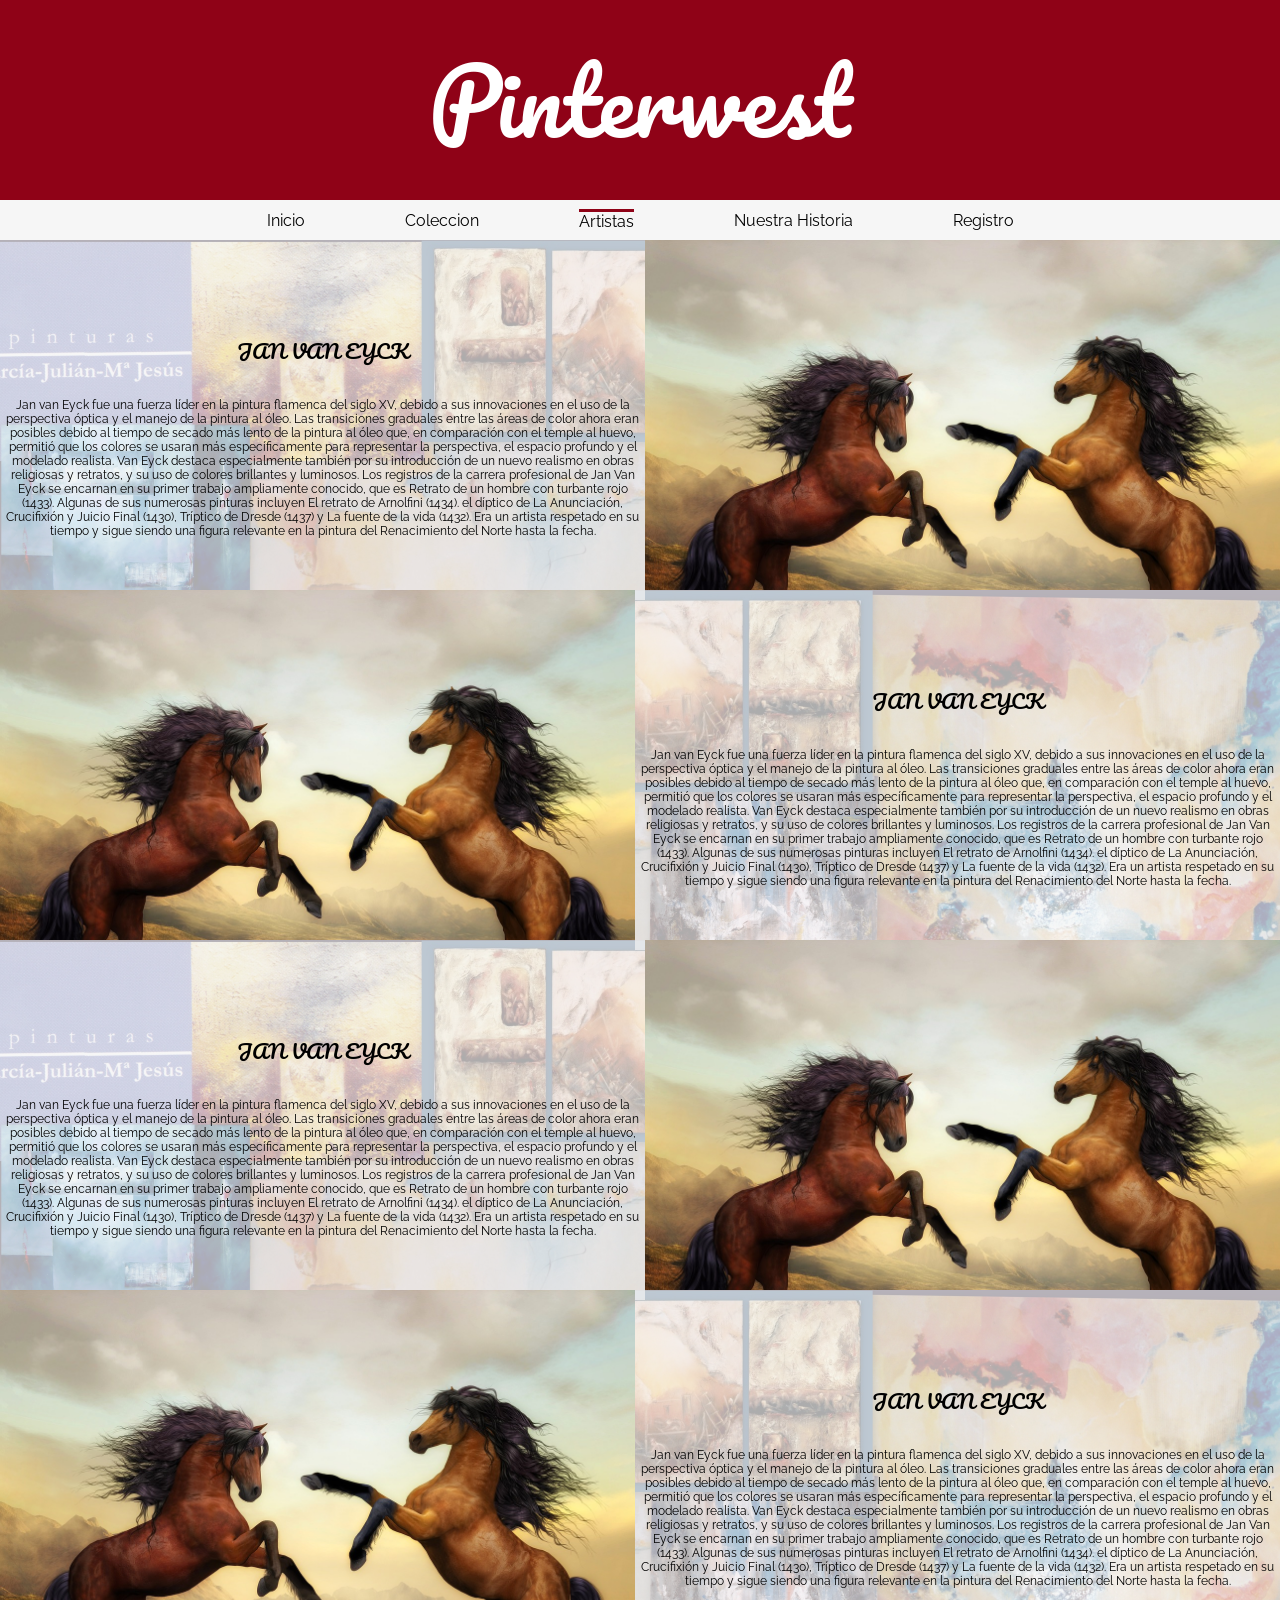
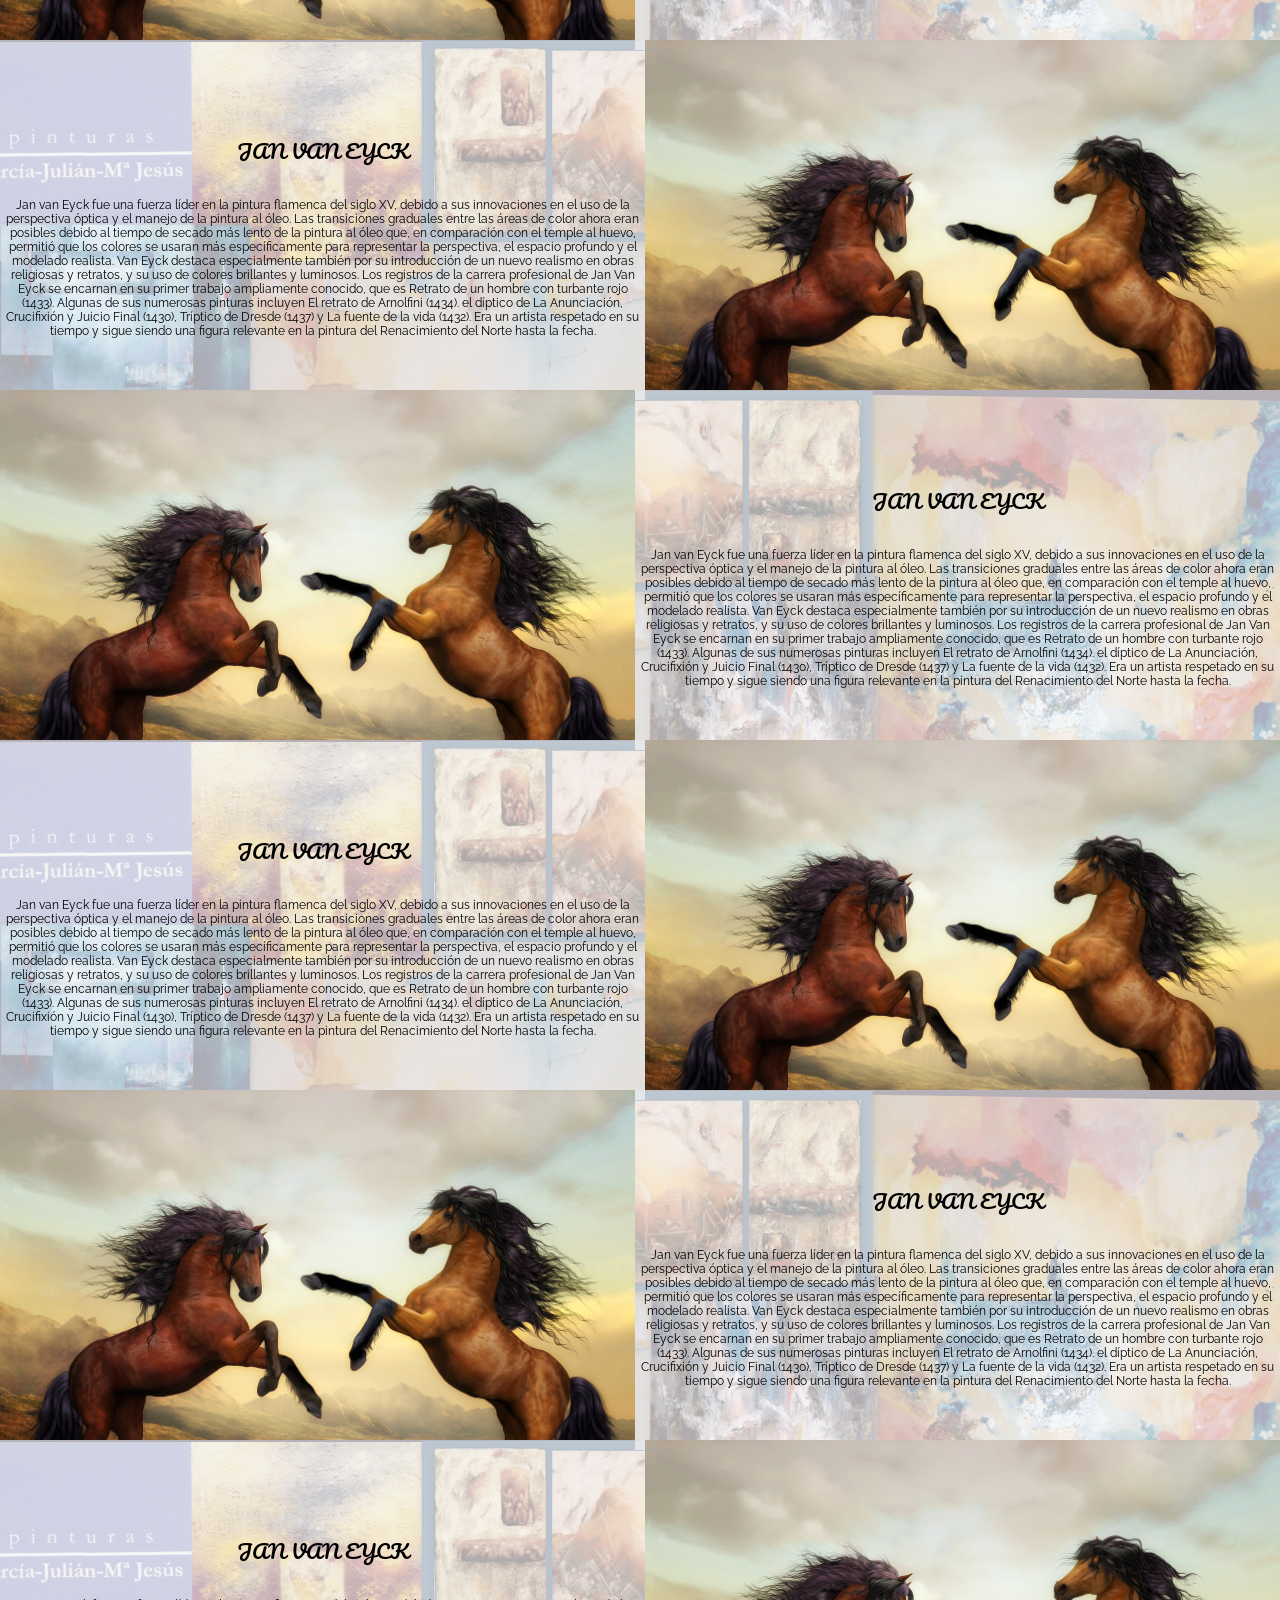
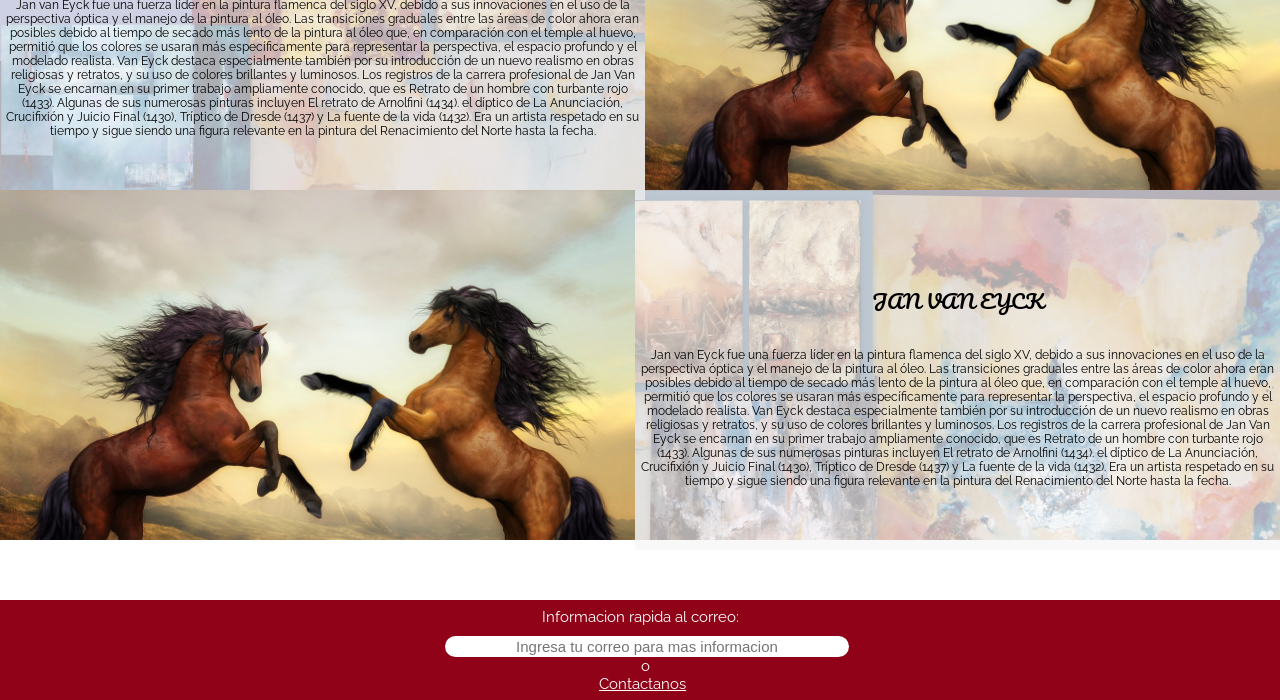
<file: artistas/pagina.html>
<!DOCTYPE html>
<html lang="en">
<head>
    <meta charset="UTF-8">
    <meta name="viewport" content="width=device-width, initial-scale=1.0">
    <link rel="stylesheet" href="css/style.css">
    <link rel="stylesheet" href="css/reset.css">
    <link rel="preconnect" href="https://fonts.googleapis.com">
    <link rel="preconnect" href="https://fonts.googleapis.com">
    <link rel="preconnect" href="https://fonts.gstatic.com" crossorigin>
    <link href="https://fonts.googleapis.com/css2?family=Pacifico&family=Raleway:wght@600&display=swap" rel="stylesheet">
</head>
<body>
    <header>
        <section id="contenedorsuphead">
            <h1>Pinterwest</h1>
        </section>
        <section id="contenedornavegacionhead">
            <a href="/index.html" class="navshead" id="">Inicio</a>
            <a href="/coleccion/pagina.html" class="navshead" id="coleccion">Coleccion</a>
            <a href="" class="navshead" id="inicio">Artistas</a>
            <a href="/historia/pagina.html" class="navshead" id="eventos">Nuestra Historia</a>
            <a href="/registro/pagina.html" class="navshead" id="visitanos">Registro</a>
        </section>
    </header>
    <main>
        <section id="cont">
            <article id="contizq">
                <article id="contartista">
                <h1 id="artista"> JAN VAN EYCK</h1>
                <div id="textoartista">Jan van Eyck fue una fuerza líder en la pintura flamenca del siglo XV, debido a sus innovaciones en el uso de la perspectiva óptica y el manejo de la pintura al óleo. Las transiciones graduales entre las áreas de color ahora eran posibles debido al tiempo de secado más lento de la pintura al óleo que, en comparación con el temple al huevo, permitió que los colores se usaran más específicamente para representar la perspectiva, el espacio profundo y el modelado realista. Van Eyck destaca especialmente también por su introducción de un nuevo realismo en obras religiosas y retratos, y su uso de colores brillantes y luminosos.

                    Los registros de la carrera profesional de Jan Van Eyck se encarnan en su primer trabajo ampliamente conocido, que es Retrato de un hombre con turbante rojo (1433). Algunas de sus numerosas pinturas incluyen El retrato de Arnolfini (1434). el díptico de La Anunciación, Crucifixión y Juicio Final (1430), Tríptico de Dresde (1437) y La fuente de la vida (1432). Era un artista respetado en su tiempo y sigue siendo una figura relevante en la pintura del Renacimiento del Norte hasta la fecha.</div>
                </article>
                </article>
            <article id="contder">

            </article >
        </section>
        <section id="cont">
            <article id="contder">

            </article >
            <article id="contizq">
                <article id="contartista">
                <h1 id="artista"> JAN VAN EYCK</h1>
                <div id="textoartista">Jan van Eyck fue una fuerza líder en la pintura flamenca del siglo XV, debido a sus innovaciones en el uso de la perspectiva óptica y el manejo de la pintura al óleo. Las transiciones graduales entre las áreas de color ahora eran posibles debido al tiempo de secado más lento de la pintura al óleo que, en comparación con el temple al huevo, permitió que los colores se usaran más específicamente para representar la perspectiva, el espacio profundo y el modelado realista. Van Eyck destaca especialmente también por su introducción de un nuevo realismo en obras religiosas y retratos, y su uso de colores brillantes y luminosos.

                    Los registros de la carrera profesional de Jan Van Eyck se encarnan en su primer trabajo ampliamente conocido, que es Retrato de un hombre con turbante rojo (1433). Algunas de sus numerosas pinturas incluyen El retrato de Arnolfini (1434). el díptico de La Anunciación, Crucifixión y Juicio Final (1430), Tríptico de Dresde (1437) y La fuente de la vida (1432). Era un artista respetado en su tiempo y sigue siendo una figura relevante en la pintura del Renacimiento del Norte hasta la fecha.</div>
                </article>
                </article>
        </section>
        <section id="cont">
            <article id="contizq">
                <article id="contartista">
                <h1 id="artista"> JAN VAN EYCK</h1>
                <div id="textoartista">Jan van Eyck fue una fuerza líder en la pintura flamenca del siglo XV, debido a sus innovaciones en el uso de la perspectiva óptica y el manejo de la pintura al óleo. Las transiciones graduales entre las áreas de color ahora eran posibles debido al tiempo de secado más lento de la pintura al óleo que, en comparación con el temple al huevo, permitió que los colores se usaran más específicamente para representar la perspectiva, el espacio profundo y el modelado realista. Van Eyck destaca especialmente también por su introducción de un nuevo realismo en obras religiosas y retratos, y su uso de colores brillantes y luminosos.

                    Los registros de la carrera profesional de Jan Van Eyck se encarnan en su primer trabajo ampliamente conocido, que es Retrato de un hombre con turbante rojo (1433). Algunas de sus numerosas pinturas incluyen El retrato de Arnolfini (1434). el díptico de La Anunciación, Crucifixión y Juicio Final (1430), Tríptico de Dresde (1437) y La fuente de la vida (1432). Era un artista respetado en su tiempo y sigue siendo una figura relevante en la pintura del Renacimiento del Norte hasta la fecha.</div>
                </article>
                </article>
            <article id="contder">

            </article >
        </section>
        <section id="cont">
            <article id="contder">

            </article >
            <article id="contizq">
                <article id="contartista">
                <h1 id="artista"> JAN VAN EYCK</h1>
                <div id="textoartista">Jan van Eyck fue una fuerza líder en la pintura flamenca del siglo XV, debido a sus innovaciones en el uso de la perspectiva óptica y el manejo de la pintura al óleo. Las transiciones graduales entre las áreas de color ahora eran posibles debido al tiempo de secado más lento de la pintura al óleo que, en comparación con el temple al huevo, permitió que los colores se usaran más específicamente para representar la perspectiva, el espacio profundo y el modelado realista. Van Eyck destaca especialmente también por su introducción de un nuevo realismo en obras religiosas y retratos, y su uso de colores brillantes y luminosos.

                    Los registros de la carrera profesional de Jan Van Eyck se encarnan en su primer trabajo ampliamente conocido, que es Retrato de un hombre con turbante rojo (1433). Algunas de sus numerosas pinturas incluyen El retrato de Arnolfini (1434). el díptico de La Anunciación, Crucifixión y Juicio Final (1430), Tríptico de Dresde (1437) y La fuente de la vida (1432). Era un artista respetado en su tiempo y sigue siendo una figura relevante en la pintura del Renacimiento del Norte hasta la fecha.</div>
                </article>
                </article>
        </section>
        <section id="cont">
            <article id="contizq">
                <article id="contartista">
                <h1 id="artista"> JAN VAN EYCK</h1>
                <div id="textoartista">Jan van Eyck fue una fuerza líder en la pintura flamenca del siglo XV, debido a sus innovaciones en el uso de la perspectiva óptica y el manejo de la pintura al óleo. Las transiciones graduales entre las áreas de color ahora eran posibles debido al tiempo de secado más lento de la pintura al óleo que, en comparación con el temple al huevo, permitió que los colores se usaran más específicamente para representar la perspectiva, el espacio profundo y el modelado realista. Van Eyck destaca especialmente también por su introducción de un nuevo realismo en obras religiosas y retratos, y su uso de colores brillantes y luminosos.

                    Los registros de la carrera profesional de Jan Van Eyck se encarnan en su primer trabajo ampliamente conocido, que es Retrato de un hombre con turbante rojo (1433). Algunas de sus numerosas pinturas incluyen El retrato de Arnolfini (1434). el díptico de La Anunciación, Crucifixión y Juicio Final (1430), Tríptico de Dresde (1437) y La fuente de la vida (1432). Era un artista respetado en su tiempo y sigue siendo una figura relevante en la pintura del Renacimiento del Norte hasta la fecha.</div>
                </article>
                </article>
            <article id="contder">

            </article >
        </section>
        <section id="cont">
            <article id="contder">

            </article >
            <article id="contizq">
                <article id="contartista">
                <h1 id="artista"> JAN VAN EYCK</h1>
                <div id="textoartista">Jan van Eyck fue una fuerza líder en la pintura flamenca del siglo XV, debido a sus innovaciones en el uso de la perspectiva óptica y el manejo de la pintura al óleo. Las transiciones graduales entre las áreas de color ahora eran posibles debido al tiempo de secado más lento de la pintura al óleo que, en comparación con el temple al huevo, permitió que los colores se usaran más específicamente para representar la perspectiva, el espacio profundo y el modelado realista. Van Eyck destaca especialmente también por su introducción de un nuevo realismo en obras religiosas y retratos, y su uso de colores brillantes y luminosos.

                    Los registros de la carrera profesional de Jan Van Eyck se encarnan en su primer trabajo ampliamente conocido, que es Retrato de un hombre con turbante rojo (1433). Algunas de sus numerosas pinturas incluyen El retrato de Arnolfini (1434). el díptico de La Anunciación, Crucifixión y Juicio Final (1430), Tríptico de Dresde (1437) y La fuente de la vida (1432). Era un artista respetado en su tiempo y sigue siendo una figura relevante en la pintura del Renacimiento del Norte hasta la fecha.</div>
                </article>
                </article>
        </section>
        <section id="cont">
            <article id="contizq">
                <article id="contartista">
                <h1 id="artista"> JAN VAN EYCK</h1>
                <div id="textoartista">Jan van Eyck fue una fuerza líder en la pintura flamenca del siglo XV, debido a sus innovaciones en el uso de la perspectiva óptica y el manejo de la pintura al óleo. Las transiciones graduales entre las áreas de color ahora eran posibles debido al tiempo de secado más lento de la pintura al óleo que, en comparación con el temple al huevo, permitió que los colores se usaran más específicamente para representar la perspectiva, el espacio profundo y el modelado realista. Van Eyck destaca especialmente también por su introducción de un nuevo realismo en obras religiosas y retratos, y su uso de colores brillantes y luminosos.

                    Los registros de la carrera profesional de Jan Van Eyck se encarnan en su primer trabajo ampliamente conocido, que es Retrato de un hombre con turbante rojo (1433). Algunas de sus numerosas pinturas incluyen El retrato de Arnolfini (1434). el díptico de La Anunciación, Crucifixión y Juicio Final (1430), Tríptico de Dresde (1437) y La fuente de la vida (1432). Era un artista respetado en su tiempo y sigue siendo una figura relevante en la pintura del Renacimiento del Norte hasta la fecha.</div>
                </article>
                </article>
            <article id="contder">

            </article >
        </section>
        <section id="cont">
            <article id="contder">

            </article >
            <article id="contizq">
                <article id="contartista">
                <h1 id="artista"> JAN VAN EYCK</h1>
                <div id="textoartista">Jan van Eyck fue una fuerza líder en la pintura flamenca del siglo XV, debido a sus innovaciones en el uso de la perspectiva óptica y el manejo de la pintura al óleo. Las transiciones graduales entre las áreas de color ahora eran posibles debido al tiempo de secado más lento de la pintura al óleo que, en comparación con el temple al huevo, permitió que los colores se usaran más específicamente para representar la perspectiva, el espacio profundo y el modelado realista. Van Eyck destaca especialmente también por su introducción de un nuevo realismo en obras religiosas y retratos, y su uso de colores brillantes y luminosos.

                    Los registros de la carrera profesional de Jan Van Eyck se encarnan en su primer trabajo ampliamente conocido, que es Retrato de un hombre con turbante rojo (1433). Algunas de sus numerosas pinturas incluyen El retrato de Arnolfini (1434). el díptico de La Anunciación, Crucifixión y Juicio Final (1430), Tríptico de Dresde (1437) y La fuente de la vida (1432). Era un artista respetado en su tiempo y sigue siendo una figura relevante en la pintura del Renacimiento del Norte hasta la fecha.</div>
                </article>
                </article>
        </section>
        <section id="cont">
            <article id="contizq">
                <article id="contartista">
                <h1 id="artista"> JAN VAN EYCK</h1>
                <div id="textoartista">Jan van Eyck fue una fuerza líder en la pintura flamenca del siglo XV, debido a sus innovaciones en el uso de la perspectiva óptica y el manejo de la pintura al óleo. Las transiciones graduales entre las áreas de color ahora eran posibles debido al tiempo de secado más lento de la pintura al óleo que, en comparación con el temple al huevo, permitió que los colores se usaran más específicamente para representar la perspectiva, el espacio profundo y el modelado realista. Van Eyck destaca especialmente también por su introducción de un nuevo realismo en obras religiosas y retratos, y su uso de colores brillantes y luminosos.

                    Los registros de la carrera profesional de Jan Van Eyck se encarnan en su primer trabajo ampliamente conocido, que es Retrato de un hombre con turbante rojo (1433). Algunas de sus numerosas pinturas incluyen El retrato de Arnolfini (1434). el díptico de La Anunciación, Crucifixión y Juicio Final (1430), Tríptico de Dresde (1437) y La fuente de la vida (1432). Era un artista respetado en su tiempo y sigue siendo una figura relevante en la pintura del Renacimiento del Norte hasta la fecha.</div>
                </article>
                </article>
            <article id="contder">

            </article >
        </section>
        <section id="cont">
            <article id="contder">

            </article >
            <article id="contizq">
                <article id="contartista">
                <h1 id="artista"> JAN VAN EYCK</h1>
                <div id="textoartista">Jan van Eyck fue una fuerza líder en la pintura flamenca del siglo XV, debido a sus innovaciones en el uso de la perspectiva óptica y el manejo de la pintura al óleo. Las transiciones graduales entre las áreas de color ahora eran posibles debido al tiempo de secado más lento de la pintura al óleo que, en comparación con el temple al huevo, permitió que los colores se usaran más específicamente para representar la perspectiva, el espacio profundo y el modelado realista. Van Eyck destaca especialmente también por su introducción de un nuevo realismo en obras religiosas y retratos, y su uso de colores brillantes y luminosos.

                    Los registros de la carrera profesional de Jan Van Eyck se encarnan en su primer trabajo ampliamente conocido, que es Retrato de un hombre con turbante rojo (1433). Algunas de sus numerosas pinturas incluyen El retrato de Arnolfini (1434). el díptico de La Anunciación, Crucifixión y Juicio Final (1430), Tríptico de Dresde (1437) y La fuente de la vida (1432). Era un artista respetado en su tiempo y sigue siendo una figura relevante en la pintura del Renacimiento del Norte hasta la fecha.</div>
                </article>
                </article>
        </section>
    </main>
    <footer>
        <article id="contenedorinfofoot">
        <label for="" id="informacionmail">Informacion rapida al correo:</label>
        <input id="inputinfor" type="email" placeholder="Ingresa tu correo para mas informacion">
        <h1 id="o">o</h1>
        <a href="" id="contactanos">Contactanos</a>
        </article>
    </footer>
</body>
</html>
</file>
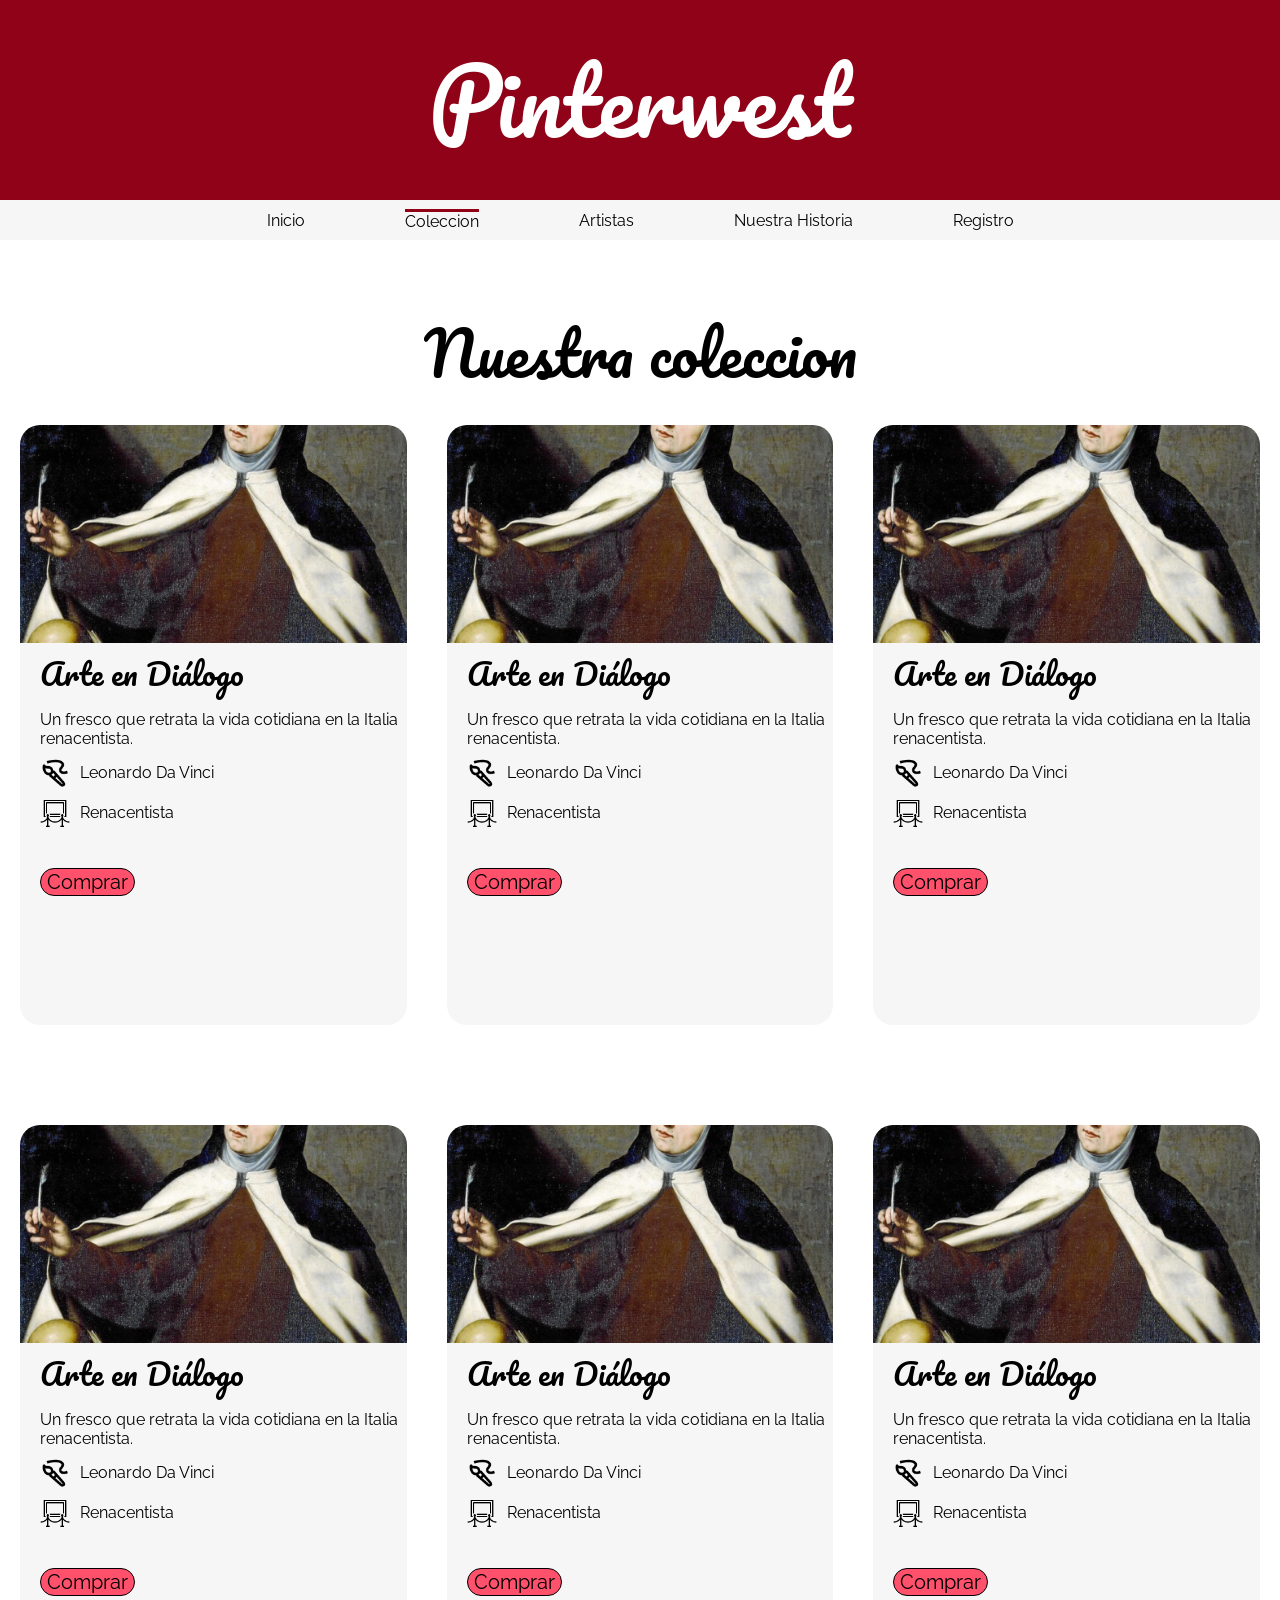
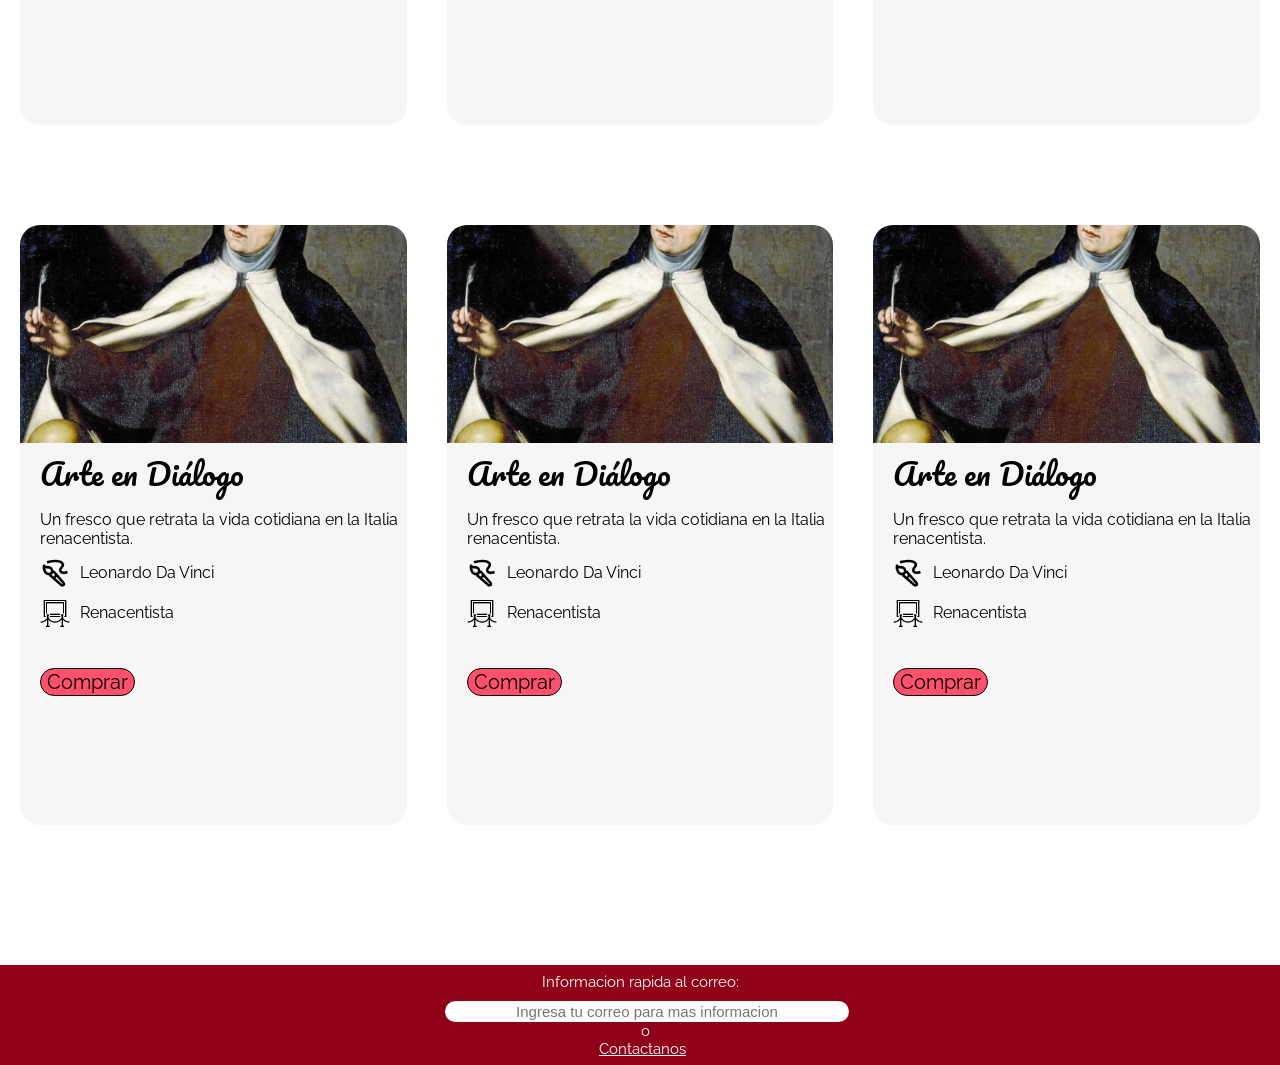
<file: coleccion/pagina.html>
<!DOCTYPE html>
<html lang="en">
<head>
    <meta charset="UTF-8">
    <meta name="viewport" content="width=device-width, initial-scale=1.0">
    <link rel="stylesheet" href="css/style.css">
    <link rel="stylesheet" href="css/reset.css">
    <link rel="preconnect" href="https://fonts.googleapis.com">
    <link rel="preconnect" href="https://fonts.googleapis.com">
    <link rel="preconnect" href="https://fonts.gstatic.com" crossorigin>
    <link href="https://fonts.googleapis.com/css2?family=Pacifico&family=Raleway:wght@600&display=swap" rel="stylesheet">
</head>
<body>
    <header>
        <section id="contenedorsuphead">
            <h1>Pinterwest</h1>
        </section>
        <section id="contenedornavegacionhead">
            <a href="/index.html" class="navshead" id="">Inicio</a>
            <a href="" class="navshead" id="inicio">Coleccion</a>
            <a href="/artistas/pagina.html" class="navshead" id="artistas">Artistas</a>
            <a href="/historia/pagina.html" class="navshead" id="eventos">Nuestra Historia</a>
            <a href="/registro/pagina.html" class="navshead" id="visitanos">Registro</a>
        </section>
    </header>
    <main>
      
        <article class="eventos">
            <h1>Nuestra coleccion</h1>
        </article>
        <section id="contenedoreventos">
            <article class="contenedoreseventos">
                <img id="imgeventos" src="/artistas/img/eventos.webp" alt="">
                    <h2 id="eventotitulo">Arte en Diálogo</h2>
                    <div id="eventotexto">Un fresco que retrata la vida cotidiana en la Italia renacentista.</div>
                    <article id="contenedorinfo">
                        <img id="imginfo" src="/coleccion/img/pintor.png" alt="">
                        <div id="textoinfo">Leonardo Da Vinci</div>
                    </article>
                    <article id="contenedorinfo">
                        <img id="imginfo" src="/coleccion/img/pintura.png" alt="">
                        <div id="textoinfo">Renacentista</div>
                    </article>
                    <article id="contmasinfoeventos">
                        <a href="/registro/pagina.html" id="masinfoeventos"><button>Comprar</button></a>
                    </article>
            </article>
            <article class="contenedoreseventos">
                <img id="imgeventos" src="/artistas/img/eventos.webp" alt="">
                    <h2 id="eventotitulo">Arte en Diálogo</h2>
                    <div id="eventotexto">Un fresco que retrata la vida cotidiana en la Italia renacentista.</div>
                    <article id="contenedorinfo">
                        <img id="imginfo" src="/coleccion/img/pintor.png" alt="">
                        <div id="textoinfo">Leonardo Da Vinci</div>
                    </article>
                    <article id="contenedorinfo">
                        <img id="imginfo" src="/coleccion/img/pintura.png" alt="">
                        <div id="textoinfo">Renacentista</div>
                    </article>
                    <article id="contmasinfoeventos">
                        <a href="/registro/pagina.html" id="masinfoeventos"><button>Comprar</button></a>
                    </article>
            </article>
            <article class="contenedoreseventos">
                <img id="imgeventos" src="/artistas/img/eventos.webp" alt="">
                    <h2 id="eventotitulo">Arte en Diálogo</h2>
                    <div id="eventotexto">Un fresco que retrata la vida cotidiana en la Italia renacentista.</div>
                    <article id="contenedorinfo">
                        <img id="imginfo" src="/coleccion/img/pintor.png" alt="">
                        <div id="textoinfo">Leonardo Da Vinci</div>
                    </article>
                    <article id="contenedorinfo">
                        <img id="imginfo" src="/coleccion/img/pintura.png" alt="">
                        <div id="textoinfo">Renacentista</div>
                    </article>
                    <article id="contmasinfoeventos">
                        <a href="/registro/pagina.html" id="masinfoeventos"><button>Comprar</button></a>
                    </article>
            </article>
        </section>
        <section id="contenedoreventos">
            <article class="contenedoreseventos">
                <img id="imgeventos" src="/artistas/img/eventos.webp" alt="">
                    <h2 id="eventotitulo">Arte en Diálogo</h2>
                    <div id="eventotexto">Un fresco que retrata la vida cotidiana en la Italia renacentista.</div>
                    <article id="contenedorinfo">
                        <img id="imginfo" src="/coleccion/img/pintor.png" alt="">
                        <div id="textoinfo">Leonardo Da Vinci</div>
                    </article>
                    <article id="contenedorinfo">
                        <img id="imginfo" src="/coleccion/img/pintura.png" alt="">
                        <div id="textoinfo">Renacentista</div>
                    </article>
                    <article id="contmasinfoeventos">
                        <a href="/registro/pagina.html" id="masinfoeventos"><button>Comprar</button></a>
                    </article>
            </article>
            <article class="contenedoreseventos">
                <img id="imgeventos" src="/artistas/img/eventos.webp" alt="">
                    <h2 id="eventotitulo">Arte en Diálogo</h2>
                    <div id="eventotexto">Un fresco que retrata la vida cotidiana en la Italia renacentista.</div>
                    <article id="contenedorinfo">
                        <img id="imginfo" src="/coleccion/img/pintor.png" alt="">
                        <div id="textoinfo">Leonardo Da Vinci</div>
                    </article>
                    <article id="contenedorinfo">
                        <img id="imginfo" src="/coleccion/img/pintura.png" alt="">
                        <div id="textoinfo">Renacentista</div>
                    </article>
                    <article id="contmasinfoeventos">
                        <a href="/registro/pagina.html" id="masinfoeventos"><button>Comprar</button></a>
                    </article>
            </article>
            <article class="contenedoreseventos">
                <img id="imgeventos" src="/artistas/img/eventos.webp" alt="">
                    <h2 id="eventotitulo">Arte en Diálogo</h2>
                    <div id="eventotexto">Un fresco que retrata la vida cotidiana en la Italia renacentista.</div>
                    <article id="contenedorinfo">
                        <img id="imginfo" src="/coleccion/img/pintor.png" alt="">
                        <div id="textoinfo">Leonardo Da Vinci</div>
                    </article>
                    <article id="contenedorinfo">
                        <img id="imginfo" src="/coleccion/img/pintura.png" alt="">
                        <div id="textoinfo">Renacentista</div>
                    </article>
                    <article id="contmasinfoeventos">
                        <a href="/registro/pagina.html" id="masinfoeventos"><button>Comprar</button></a>
                    </article>
            </article>
        </section>
        <section id="contenedoreventos">
            <article class="contenedoreseventos">
                <img id="imgeventos" src="/artistas/img/eventos.webp" alt="">
                    <h2 id="eventotitulo">Arte en Diálogo</h2>
                    <div id="eventotexto">Un fresco que retrata la vida cotidiana en la Italia renacentista.</div>
                    <article id="contenedorinfo">
                        <img id="imginfo" src="/coleccion/img/pintor.png" alt="">
                        <div id="textoinfo">Leonardo Da Vinci</div>
                    </article>
                    <article id="contenedorinfo">
                        <img id="imginfo" src="/coleccion/img/pintura.png" alt="">
                        <div id="textoinfo">Renacentista</div>
                    </article>
                    <article id="contmasinfoeventos">
                        <a href="/registro/pagina.html" id="masinfoeventos"><button>Comprar</button></a>
                    </article>
            </article>
            <article class="contenedoreseventos">
                <img id="imgeventos" src="/artistas/img/eventos.webp" alt="">
                    <h2 id="eventotitulo">Arte en Diálogo</h2>
                    <div id="eventotexto">Un fresco que retrata la vida cotidiana en la Italia renacentista.</div>
                    <article id="contenedorinfo">
                        <img id="imginfo" src="/coleccion/img/pintor.png" alt="">
                        <div id="textoinfo">Leonardo Da Vinci</div>
                    </article>
                    <article id="contenedorinfo">
                        <img id="imginfo" src="/coleccion/img/pintura.png" alt="">
                        <div id="textoinfo">Renacentista</div>
                    </article>
                    <article id="contmasinfoeventos">
                    <a href="/registro/pagina.html" id="masinfoeventos"><button>Comprar</button></a>
                    </article>
            </article>
            <article class="contenedoreseventos">
                <img id="imgeventos" src="/artistas/img/eventos.webp" alt="">
                    <h2 id="eventotitulo">Arte en Diálogo</h2>
                    <div id="eventotexto">Un fresco que retrata la vida cotidiana en la Italia renacentista.</div>
                    <article id="contenedorinfo">
                        <img id="imginfo" src="/coleccion/img/pintor.png" alt="">
                        <div id="textoinfo">Leonardo Da Vinci</div>
                    </article>
                    <article id="contenedorinfo">
                        <img id="imginfo" src="/coleccion/img/pintura.png" alt="">
                        <div id="textoinfo">Renacentista</div>
                    </article>
                    <article id="contmasinfoeventos">
                        <a href="/registro/pagina.html" id="masinfoeventos"><button>Comprar</button></a>
                                        </article>
            </article>
        </section>

    </main>
    <footer>
        <article id="contenedorinfofoot">
        <label for="" id="informacionmail">Informacion rapida al correo:</label>
        <input id="inputinfor" type="email" placeholder="Ingresa tu correo para mas informacion">
        <h1 id="o">o</h1>
        <a href="" id="contactanos">Contactanos</a>
        </article>
    </footer>
</body>
</html>
</file>
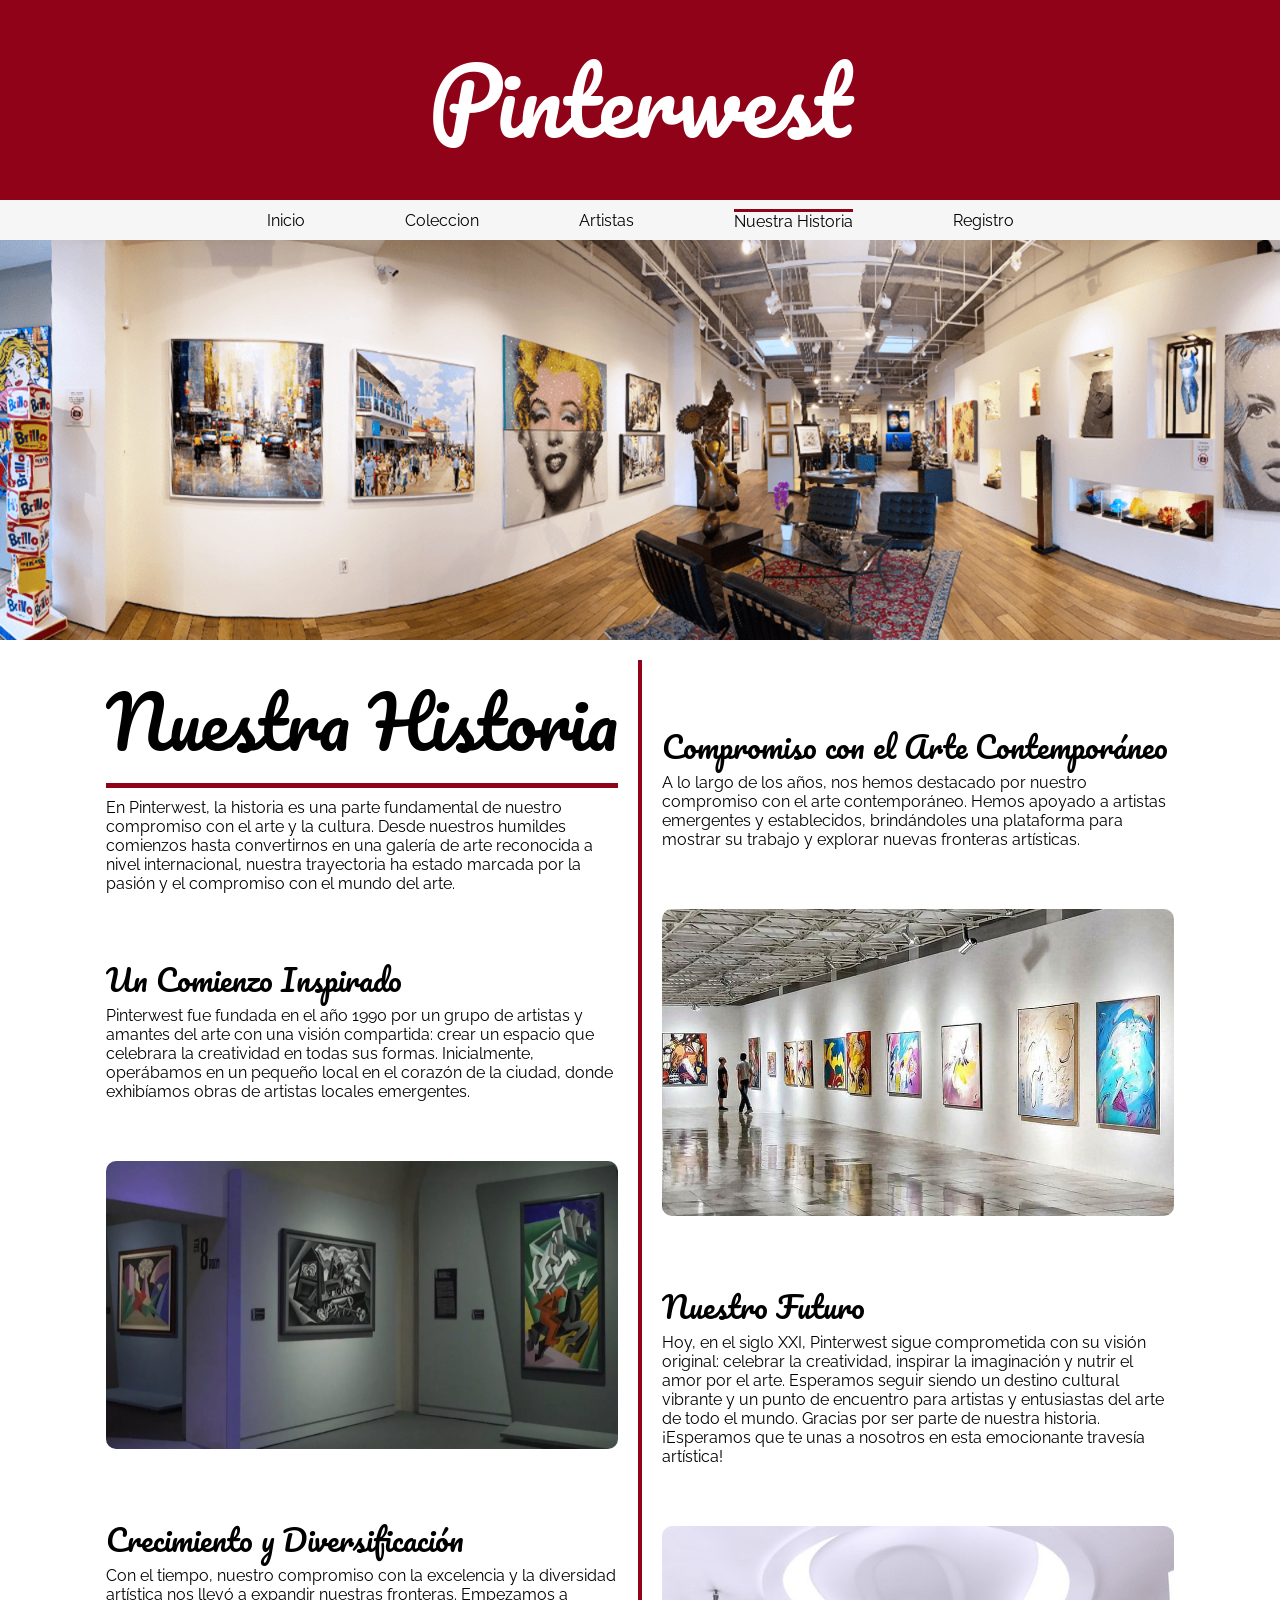
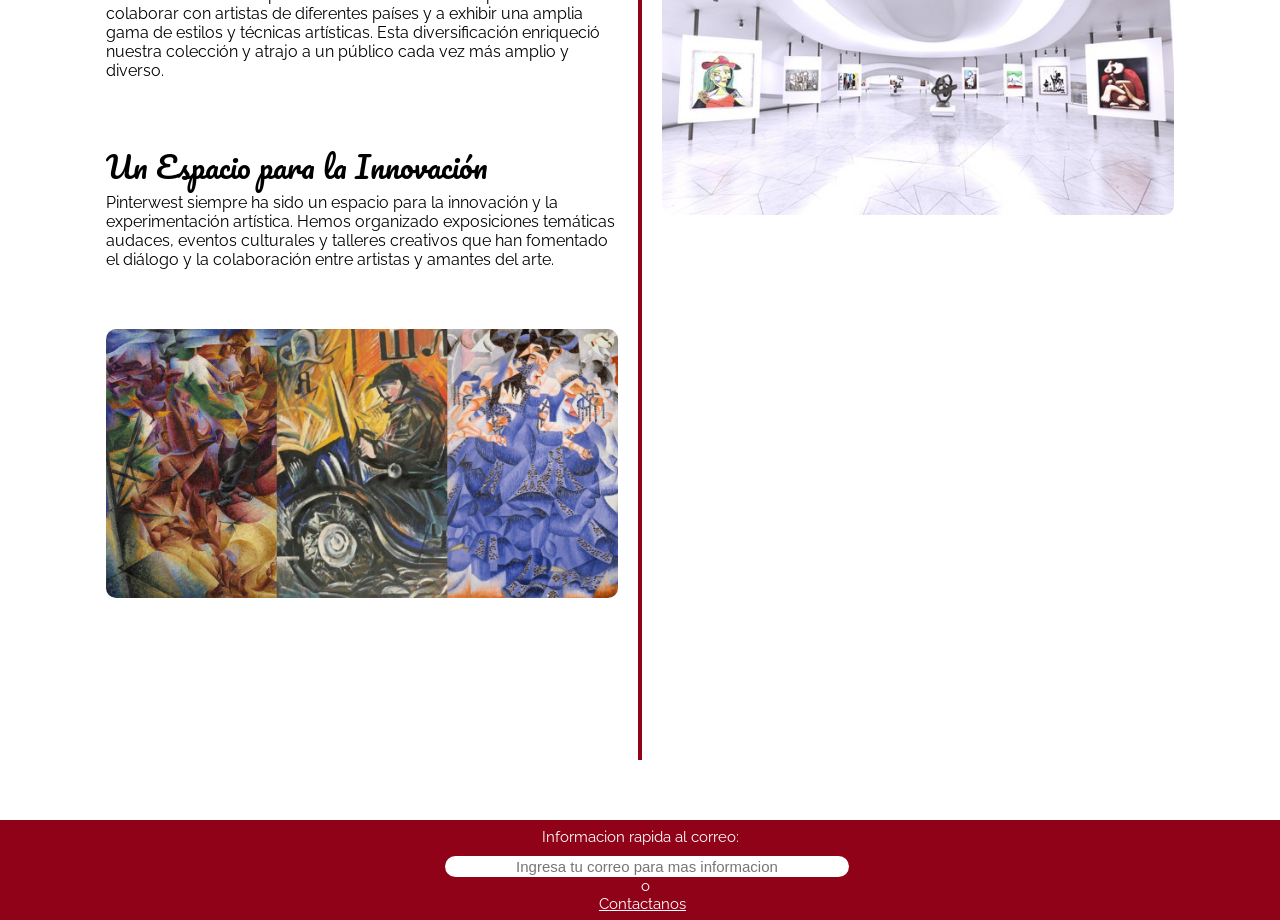
<file: historia/pagina.html>
<!DOCTYPE html>
<html lang="en">
<head>
    <meta charset="UTF-8">
    <meta name="viewport" content="width=device-width, initial-scale=1.0">
    <link rel="stylesheet" href="css/style.css">
    <link rel="stylesheet" href="css/reset.css">
    <link rel="preconnect" href="https://fonts.googleapis.com">
    <link rel="preconnect" href="https://fonts.googleapis.com">
    <link rel="preconnect" href="https://fonts.gstatic.com" crossorigin>
    <link href="https://fonts.googleapis.com/css2?family=Pacifico&family=Raleway:wght@600&display=swap" rel="stylesheet">
</head>
<body>
    <header>
        <section id="contenedorsuphead">
            <h1>Pinterwest</h1>
        </section>
        <section id="contenedornavegacionhead">
            <a href="/index.html" class="navshead" id="">Inicio</a>
            <a href="/coleccion/pagina.html" class="navshead" id="coleccion">Coleccion</a>
            <a href="/artistas/pagina.html" class="navshead" id="artistas">Artistas</a>
            <a href="/historia/pagina.html" class="navshead" id="inicio">Nuestra Historia</a>
            <a href="/registro/pagina.html" class="navshead" id="">Registro</a>
        </section>
    </header>
    <main>
        <section id="img"></section>
        <section id="contgrande">
            <article id="contizq">
                <h1 id="titulogrande">Nuestra Historia</h1>
                <div id="texto">En Pinterwest, la historia es una parte fundamental de nuestro compromiso con el arte y la cultura. Desde nuestros humildes comienzos hasta convertirnos en una galería de arte reconocida a nivel internacional, nuestra trayectoria ha estado marcada por la pasión y el compromiso con el mundo del arte.                </div>
                <h1 id="titulo">Un Comienzo Inspirado</h1>
                <div id="texto">Pinterwest fue fundada en el año 1990 por un grupo de artistas y amantes del arte con una visión compartida: crear un espacio que celebrara la creatividad en todas sus formas. Inicialmente, operábamos en un pequeño local en el corazón de la ciudad, donde exhibíamos obras de artistas locales emergentes.</div>
                <img src="/historia/img/gal1.webp" alt="">
                <h1 id="titulo">Crecimiento y Diversificación</h1>
                <div id="texto">Con el tiempo, nuestro compromiso con la excelencia y la diversidad artística nos llevó a expandir nuestras fronteras. Empezamos a colaborar con artistas de diferentes países y a exhibir una amplia gama de estilos y técnicas artísticas. Esta diversificación enriqueció nuestra colección y atrajo a un público cada vez más amplio y diverso.</div>
                <h1 id="titulo">Un Espacio para la Innovación</h1>   
                <div id="texto">Pinterwest siempre ha sido un espacio para la innovación y la experimentación artística. Hemos organizado exposiciones temáticas audaces, eventos culturales y talleres creativos que han fomentado el diálogo y la colaboración entre artistas y amantes del arte.</div>
                <img src="/historia/img/gal2.jpg" alt="">
            </article>
            <article id="separador">

            </article>
            <article id="contder">
                
                <h1 id="titulo">Compromiso con el Arte Contemporáneo</h1>
                <div id="texto">A lo largo de los años, nos hemos destacado por nuestro compromiso con el arte contemporáneo. Hemos apoyado a artistas emergentes y establecidos, brindándoles una plataforma para mostrar su trabajo y explorar nuevas fronteras artísticas.                </div>
                <img src="/historia/img/gal3.jpg" alt="">
                <h1 id="titulo">Nuestro Futuro</h1>
                <div id="texto">Hoy, en el siglo XXI, Pinterwest sigue comprometida con su visión original: celebrar la creatividad, inspirar la imaginación y nutrir el amor por el arte. Esperamos seguir siendo un destino cultural vibrante y un punto de encuentro para artistas y entusiastas del arte de todo el mundo.

                    Gracias por ser parte de nuestra historia. ¡Esperamos que te unas a nosotros en esta emocionante travesía artística!</div>
                    <img src="/historia/img/futuro.jpg" alt="">
                </article>
        </section>
    </main>
    <footer>
        <article id="contenedorinfofoot">
        <label for="" id="informacionmail">Informacion rapida al correo:</label>
        <input id="inputinfor" type="email" placeholder="Ingresa tu correo para mas informacion">
        <h1 id="o">o</h1>
        <a href="" id="contactanos">Contactanos</a>
        </article>
    </footer>
</body>
</html>
</file>
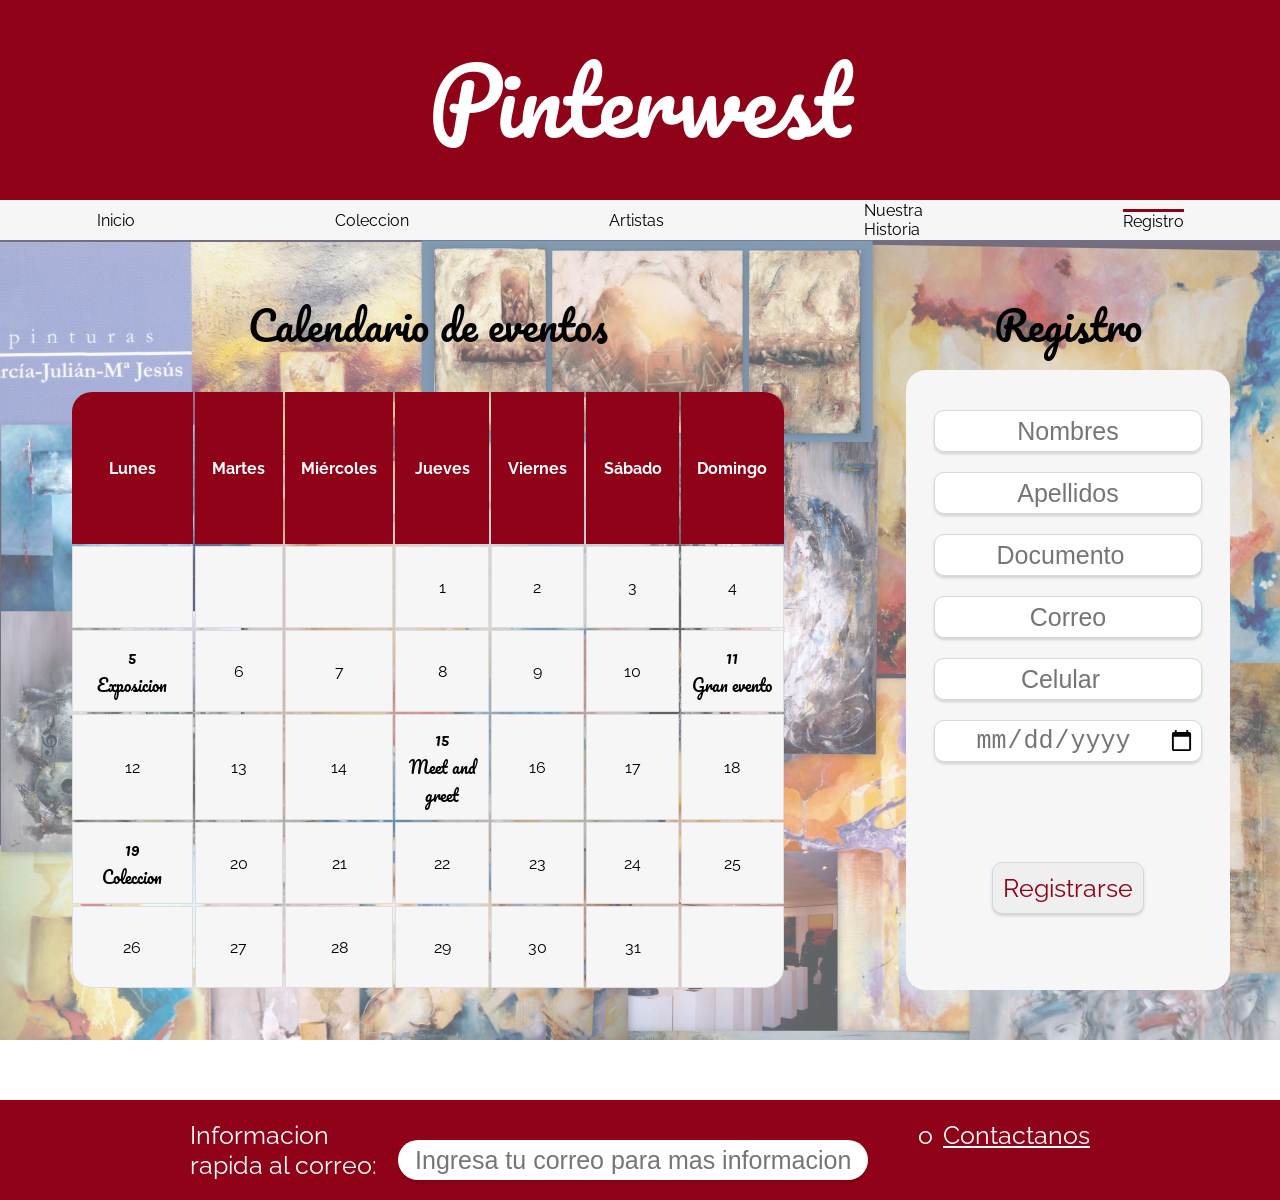
<file: registro/pagina.html>
<!DOCTYPE html>
<html lang="en">
<head>
    <meta charset="UTF-8">
    <meta name="viewport" content="width=device-width, initial-scale=1.0">
    <link rel="stylesheet" href="css/style.css">
    <link rel="stylesheet" href="css/reset.css">
    <link rel="preconnect" href="https://fonts.googleapis.com">
    <link rel="preconnect" href="https://fonts.googleapis.com">
    <link rel="preconnect" href="https://fonts.gstatic.com" crossorigin>
    <link href="https://fonts.googleapis.com/css2?family=Pacifico&family=Raleway:wght@600&display=swap" rel="stylesheet">
</head>
<body>
    <header>
        <section id="contenedorsuphead">
            <h1>Pinterwest</h1>
        </section>
        <section id="contenedornavegacionhead">
            <a href="/index.html" class="navshead" id="">Inicio</a>
            <a href="/coleccion/pagina.html" class="navshead" id="coleccion">Coleccion</a>
            <a href="/artistas/pagina.html" class="navshead" id="">Artistas</a>
            <a href="/historia/pagina.html" class="navshead" >Nuestra Historia</a>
            <a href="" class="navshead" id="inicio">Registro</a>
        </section>
    </header>
    <main>
        <section id="contgrande">
        <section id="contgrandeclaro">
            <article id="contgrandecal">
                <h1 id="titulo">Calendario de eventos</h1>
                <article id="contcalendario">
    <table>
        <tr>
            <th id="esquinasupiqz">Lunes</th>
            <th>Martes</th>
            <th>Miércoles</th>
            <th>Jueves</th>
            <th>Viernes</th>
            <th>Sábado</th>
            <th id="esquinasupder">Domingo</th>
        </tr>
        <tr>
            <td></td>
            <td></td>
            <td></td>
            <td>1</td>
            <td>2</td>
            <td>3</td>
            <td>4</td>
        </tr>
        <tr>
            <td id="eventos"><p>5</p><p id="img"></p></p><p>Exposicion </p><p></p></td>
            <td>6</td>
            <td>7</td>
            <td>8</td>
            <td>9</td>
            <td>10</td>
            <td id="eventos"><p>11</p><p id="img"></p><p>Gran evento </p></td>
        </tr>
        <tr>
            <td>12</td>
            <td>13</td>
            <td>14</td>
            <td id="eventos"><p>15</p><p id="img"></p></p><p>Meet and greet </p><p></p></td>
            <td>16</td>
            <td>17</td>
            <td>18</td>
        </tr>
        <tr>
            <td id="eventos"><p>19</p><p id="img"></p></p><p>Coleccion</p><p></p></td>
            <td>20</td>
            <td>21</td>
            <td>22</td>
            <td>23</td>
            <td>24</td>
            <td>25</td>
        </tr>
        <tr>
            <td id="esquinainfizq">26</td>
            <td>27</td>
            <td>28</td>
            <td>29</td>
            <td>30</td>
            <td>31</td>
            <td id="esquinainfder"></td>
        </tr>
    </table>
</html>

                </article>
            </article>
            <article id="contgrandeform">
                <h1 id="titulo">Registro</h1>
                <article id="contform">
                    <form action="">
                        <input type="text" id="nombres" placeholder="Nombres">
                        <input type="text" id="nombres" placeholder="Apellidos">
                        <input type="number" id="documento" placeholder="Documento">
                        <input type="email" id="correo" placeholder="Correo">
                        <input type="number" id="celular" placeholder="Celular">
                        <input type="date" id="fecha" placeholder="Apellidos">
                        <button>Registrarse</button>
                    </form>
                </article>
            </article>
            
        </section>
    </section>
    </main>
    <footer>
        <article id="contenedorinfofoot">
        <label for="" id="informacionmail">Informacion rapida al correo:</label>
        <input id="inputinfor" type="email" placeholder="Ingresa tu correo para mas informacion">
        <h1 id="o">o</h1>
        <a href="" id="contactanos">Contactanos</a>
        </article>
    </footer>
</body>
</html>
</file>
<file: artistas/css/style.css>
#contenedorsuphead{
    height: 200px;
    background-color: #8f0217;
    font-family: 'Pacifico', cursive;
    display: flex;
    justify-content: center;
    align-items: center;
    color: white;
    font-size: 90px;
}
#contenedornavegacionhead{
    height: 40px;
    background-color:   #f6f6f6;
    display: flex;
    justify-content: center;
    align-items: center;

}
.navshead{
    display: flex;
    margin: 100px;
    text-decoration: none;
    color: black;
    font-family: 'Raleway', sans-serif;
}
#inicio{
    border-top: 3px solid #8f0217;
}
#cont{
    height: 500px;
    display: flex;
    background-image: url("/artistas/img/colagepinturas.jpg");
    background-size: cover;
}
#contizq{
    width: 50%;
    height: 500px;
    display: flex;
    justify-content: center;
    align-items: center;
    padding: 20px;
    background-color: rgb(246, 246, 246, 0.7);
}
#contder{
    width: 50%;
    height: 500px;
    background-image: url("/artistas/img/artista1.jpg");
    background-size: cover;
}
#artista{
    font-family: 'Pacifico', cursive;
    font-size: 40px;
    margin: 30px;
}
#contartista{
    text-align: center;
}
#textoartista{
    display: flex;
    justify-content: center;
    font-family: 'Raleway', sans-serif;
}
footer{
    margin-top: 60px;
    height: 100px;
    background-color: #8f0217;
    display: flex;
    justify-content: center;
    align-items: center;
    font-family: 'Raleway', sans-serif;
    font-size: 25px;
}
#contenedorinfofoot{
    color: white;
    margin: 20px;
}

#inputinfor{
    margin-left: 20px;
    width: 600px;
    font-size: 25px;
    border-radius: 20px;
    padding: 5px;
    border: 0px;
}
#o{
    margin-left: 50px;
}
#contactanos{
    color: white;
    margin-left: 10px;
}
#contactanos:hover{
    color: rgb(196, 196, 196);
}   
@media screen  and (min-width: 280px) and (max-width: 490px) {
    

    #contenedorsuphead{
        height: 150px;
        background-color: #8f0217;
        font-family: 'Pacifico', cursive;
        display: flex;
        justify-content: center;
        align-items: center;
        color: white;
        font-size: 50px;
    }
    #contenedornavegacionhead{
        height: 20px;
        background-color:   #f6f6f6;
        display: flex;
        justify-content: center;
        align-items: center;
    
    }
    .navshead{
        font-size: 10px;
        display: flex;
        margin: 5px;
        text-decoration: none;
        color: black;
        font-family: 'Raleway', sans-serif;
    }
    #inicio{
        border-top: 2px solid #8f0217;
    }
    main{
        text-align: center;
    }
    #cont{
        margin: 1px;
        width: 98.5%;
        margin-bottom: 20px;
        border: 2px black solid;
        height: 600px;
        display: block;
        background-image: url("/artistas/img/colagepinturas.jpg");
        background-size: cover;
        
    }
    #contizq{   
        width: 100%;
        height: 400px;
        display: flex;
        justify-content: center;
        background-color: rgb(246, 246, 246, 0.7);
        padding: 0px;
    }
    #contder{
        width: 100%;
        height: 200px;
        background-image: url("/artistas/img/artista1.jpg");
        background-size: cover;
    }
    #artista{
        font-family: 'Pacifico', cursive;
        font-size: 20px;
        
    }

    #textoartista{
        width: 100%;
        font-size: 10px;
        font-family: 'Raleway', sans-serif;
        padding: none;
    }
    footer{
        height: 100px;
        background-color: #8f0217;
        display: flex;
        justify-content: center;
        align-items: center;
        font-family: 'Raleway', sans-serif;
        font-size: 15px;

    }
    #contenedorinfofoot{
        color: white;
        margin: 20px;
        display: inline;
        text-align: center;
    }
    
    #inputinfor{
        margin-top: 10PX;
        margin-left: 5px;
        width: 100%;
        font-size: 15px;
        border-radius: 20px;
        padding: 2px;
        border: 0px;
        text-align: center;
    }
    #o{
        margin-left: 10px;
    }
    #contactanos{
        color: white;
        margin-left: 5px;
    }
    #contactanos:hover{
        color: rgb(196, 196, 196);
    }
}
@media screen  and (min-width: 491px) and (max-width: 570px) {
    

    #contenedorsuphead{
        height: 150px;
        background-color: #8f0217;
        font-family: 'Pacifico', cursive;
        display: flex;
        justify-content: center;
        align-items: center;
        color: white;
        font-size: 50px;
    }
    #contenedornavegacionhead{
        height: 20px;
        background-color:   #f6f6f6;
        display: flex;
        justify-content: center;
        align-items: center;
    
    }
    .navshead{
        font-size: 10px;
        display: flex;
        margin: 25px;
        text-decoration: none;
        color: black;
        font-family: 'Raleway', sans-serif;
    }
    #inicio{
        border-top: 2px solid #8f0217;
    }
    main{
        text-align: center;
    }
    #cont{
        margin: 1px;
        width: 98.5%;
        margin-bottom: 20px;
        border: 2px black solid;
        height: 700px;
        display: block;
        background-image: url("/artistas/img/colagepinturas.jpg");
        background-size: cover;
        
    }
    #contizq{   
        width: 100%;
        height: 400px;
        display: flex;
        justify-content: center;
        background-color: rgb(246, 246, 246, 0.7);
        padding: 0px;
    }
    #contder{
        width: 100%;
        height: 300px;
        background-image: url("/artistas/img/artista1.jpg");
        background-size: cover;
    }
    #artista{
        font-family: 'Pacifico', cursive;
        font-size: 25px;
        
    }

    #textoartista{
        width: 100%;
        font-size: 12px;
        font-family: 'Raleway', sans-serif;
        padding: none;
    }
    footer{
        height: 100px;
        background-color: #8f0217;
        display: flex;
        justify-content: center;
        align-items: center;
        font-family: 'Raleway', sans-serif;
        font-size: 15px;

    }
    #contenedorinfofoot{
        color: white;
        margin: 20px;
        display: inline;
        text-align: center;
    }
    
    #inputinfor{
        margin-top: 10PX;
        margin-left: 5px;
        width: 100%;
        font-size: 15px;
        border-radius: 20px;
        padding: 2px;
        border: 0px;
        text-align: center;
    }
    #o{
        margin-left: 10px;
    }
    #contactanos{
        color: white;
        margin-left: 5px;
    }
    #contactanos:hover{
        color: rgb(196, 196, 196);
    }
}
@media screen  and (min-width: 571px) and (max-width: 890px){
    

    
#contenedorsuphead{
    height: 200px;
    background-color: #8f0217;
    font-family: 'Pacifico', cursive;
    display: flex;
    justify-content: center;
    align-items: center;
    color: white;
    font-size: 90px;
}
#contenedornavegacionhead{
    height: 40px;
    background-color:   #f6f6f6;
    display: flex;
    justify-content: center;
    align-items: center;

}
.navshead{
    display: flex;
    margin: 15px;
    text-decoration: none;
    color: black;
    font-family: 'Raleway', sans-serif;
}
#inicio{
    border-top: 3px solid #8f0217;
}
#cont{
    height: 350px;
    display: flex;
    background-image: url("/artistas/img/colagepinturas.jpg");
    background-size: cover;
}
#contizq{
    width: 50%;
    height: 350px;
    display: flex;
    justify-content: center;
    align-items: center;
    padding: 5px;
    background-color: rgb(246, 246, 246, 0.7);
}
#contder{
    width: 50%;
    height: 350px;
    background-image: url("/artistas/img/artista1.jpg");
    background-size: cover;
}
#artista{
    font-family: 'Pacifico', cursive;
    font-size: 20px;
    margin: 30px;
}
#contartista{
    text-align: center;
}
#textoartista{
    font-size: 10px;
    display: flex;
    justify-content: center;
    font-family: 'Raleway', sans-serif;
}
footer{
    height: 100px;
    background-color: #8f0217;
    display: flex;
    justify-content: center;
    align-items: center;
    font-family: 'Raleway', sans-serif;
    font-size: 15px;

}
#contenedorinfofoot{
    color: white;
    margin: 20px;
    display: inline;
    text-align: center;
}

#inputinfor{
    margin-top: 10PX;
    margin-left: 5px;
    width: 100%;
    font-size: 15px;
    border-radius: 20px;
    padding: 2px;
    border: 0px;
    text-align: center;
}
#o{
    margin-left: 10px;
}
#contactanos{
    color: white;
    margin-left: 5px;
}
#contactanos:hover{
    color: rgb(196, 196, 196);
}
}
@media screen  and (min-width: 891px) {
    #contenedorsuphead{
        height: 200px;
        background-color: #8f0217;
        font-family: 'Pacifico', cursive;
        display: flex;
        justify-content: center;
        align-items: center;
        color: white;
        font-size: 90px;
    }
    #contenedornavegacionhead{
        height: 40px;
        background-color:   #f6f6f6;
        display: flex;
        justify-content: center;
        align-items: center;
    
    }
    .navshead{
        display: flex;
        margin: 50px;
        text-decoration: none;
        color: black;
        font-family: 'Raleway', sans-serif;
    }
    #inicio{
        border-top: 3px solid #8f0217;
    }
    #cont{
        height: 350px;
        display: flex;
        background-image: url("/artistas/img/colagepinturas.jpg");
        background-size: cover;
    }
    #contizq{
        width: 50%;
        height: 350px;
        display: flex;
        justify-content: center;
        align-items: center;
        padding: 5px;
        background-color: rgb(246, 246, 246, 0.7);
    }
    #contder{
        width: 50%;
        height: 350px;
        background-image: url("/artistas/img/artista1.jpg");
        background-size: cover;
    }
    #artista{
        font-family: 'Pacifico', cursive;
        font-size: 20px;
        margin: 30px;
    }
    #contartista{
        text-align: center;
    }
    #textoartista{
        font-size: 12px;
        display: flex;
        justify-content: center;
        font-family: 'Raleway', sans-serif;
    }
    footer{
        margin-top: 60px;
        height: 100px;
        background-color: #8f0217;
        display: flex;
        justify-content: center;
        align-items: center;
        font-family: 'Raleway', sans-serif;
        font-size: 15px;

    }
    #contenedorinfofoot{
        color: white;
        margin: 20px;
        display: inline;
        text-align: center;
    }
    
    #inputinfor{
        margin-top: 10PX;
        margin-left: 5px;
        width: 100%;
        font-size: 15px;
        border-radius: 20px;
        padding: 2px;
        border: 0px;
        text-align: center;
    }
    #o{
        margin-left: 10px;
    }
    #contactanos{
        color: white;
        margin-left: 5px;
    }
    #contactanos:hover{
        color: rgb(196, 196, 196);
    }
}
</file>
<file: coleccion/css/style.css>
#contenedorsuphead{
    height: 200px;
    background-color: #8f0217;
    font-family: 'Pacifico', cursive;
    display: flex;
    justify-content: center;
    align-items: center;
    color: white;
    font-size: 90px;
}
#contenedornavegacionhead{
    height: 40px;
    background-color:   #f6f6f6;
    display: flex;
    justify-content: center;
    align-items: center;

}

.navshead{
    display: flex;
    margin: 100px;
    text-decoration: none;
    color: black;
    font-family: 'Raleway', sans-serif;
}
#inicio{
    border-top: 3px solid #8f0217;
}


#contenedoreventos{
    height: 700px;
}
.eventos{
    margin-top: 60px;
    display: flex;
    justify-content: center;
    font-size: 60px;
    font-family: 'Pacifico', cursive;
}
#contenedoreventos{
    display: inline-flex;
    justify-content: space-around;

}
.contenedoreseventos{
    margin: 20px;
    height: 600px;
    background-color: #f6f6f6;
    border-radius: 20px;
    
}
#imgeventos{
    width: 100%;
    border-radius: 20px 20px 0px 0px;
}
#eventotitulo{
    font-size: 30px;
    font-family: 'Pacifico', cursive;
    margin-left: 20px;
}
#eventotexto{
    font-family: 'Raleway', sans-serif;
    margin-left: 20px;
    margin-top: 10px;
}
button{
    background-color: #ff516b;
    font-size: 20px;
    border-radius: 20px;
    border: 1px solid black;
    font-family: 'Raleway', sans-serif;
}
button:hover{
    background-color: #8f0217;
    cursor: pointer;
}

footer{
    margin-top: 60px;
    height: 100px;
    background-color: #8f0217;
    display: flex;
    justify-content: center;
    align-items: center;
    font-family: 'Raleway', sans-serif;
    font-size: 25px;
}
#contenedorinfofoot{
    color: white;
    margin: 20px;
}

#inputinfor{
    margin-left: 20px;
    width: 600px;
    font-size: 25px;
    border-radius: 20px;
    padding: 5px;
    border: 0px;
}
#o{
    margin-left: 50px;
}
#contactanos{
    color: white;
    margin-left: 10px;
}
#contactanos:hover{
    color: rgb(196, 196, 196);
}   
@media screen  and (min-width: 280px) and (max-width: 490px) {
    

    #contenedorsuphead{
        height: 150px;
        background-color: #8f0217;
        font-family: 'Pacifico', cursive;
        display: flex;
        justify-content: center;
        align-items: center;
        color: white;
        font-size: 50px;
    }
    #contenedornavegacionhead{
        height: 20px;
        background-color:   #f6f6f6;
        display: flex;
        justify-content: center;
        align-items: center;
    
    }
    .navshead{
        font-size: 10px;
        display: flex;
        margin: 6px;
        text-decoration: none;
        color: black;
        font-family: 'Raleway', sans-serif;
    }
    #inicio{
        border-top: 2px solid #8f0217;
    }
    #imgfondo{
        background-image: url("../img/colagepinturas.jpg");
        background-size: cover;
        opacity: 1;
        height: 700px;
        display: flex;
        align-items: center;
        justify-content: center;
    }
    #contenedorquienessomos{
        text-align: center;
        height: 500px;
        width: 100%;
        background-color: white;
    }
    #quienessomos{
        font-size: 28px;
        font-family: 'Pacifico', cursive;
        color: #8f0217;
        margin-top: 40px;
    }
    #bienvenidos{
        font-size: 12px;
        width: 50%;
        font-family: 'Raleway', sans-serif;
    }
    #contenedorbienvenidos{
        display: flex;
        justify-content: center;
        align-items: center;
        margin-top: 20px;
    }
    #contenedormasinfo{
        font-family: 'Raleway', sans-serif;
        margin-top: 50px;
    }
    .navshead:hover{
        color: #8f0217;
    }
    #masinfoquienessomos:hover{
        color: #8f0217;
    }
    #contenedorexhibiciones{
        height: 500px;
        background-image: url("../img/pinturaexibi.jpg");
        background-repeat: no-repeat;
        background-size: cover;
        display: flex;
        justify-content: center;
        align-items: center;
    }
    #exhibiciones{
        font-family: 'Raleway', sans-serif;
        color: #ffffff;
        font-size: 60px;
        text-decoration: none;
    }
    #contenedorexhibiciones2{
        height: 5   00px;
        width: 100%;
        display: flex;
        justify-content: center;
        align-items: center;
        background-color: rgb(0, 0, 0, 0.2);
    }
    #contenedorexhibiciones2:hover{
        height: 500px;
        width: 100%;
        display: flex;
        justify-content: center;
        align-items: center;
        background-color: rgb(0, 0, 0, 0.5);
    }
    #contenedoreventos{
        height: 700px;
    }
    .eventos{
        margin-top: 50px;
        display: flex;
        justify-content: center;
        font-size: 30px;
        font-family: 'Pacifico', cursive;
    }
    #contenedoreventos{
        display: inline-block;
    
    }
    .contenedoreseventos{
        width: 90%;
        margin: 20px;
        height: 470px;
        background-color: #f6f6f6;
        border-radius: 20px;
        
    }
    #imgeventos{
        width: 100%;
        border-radius: 20px 20px 0px 0px;
    }
    #eventotitulo{
        font-size: 24px;
        font-family: 'Pacifico', cursive;
        margin-left: 20px;
    }
    #eventotexto{
        font-family: 'Raleway', sans-serif;
        margin-left: 20px;
        margin-top: 10px;
        font-size: 15px;
    }
    #contenedorinfo{
        margin-left: 20px;
        margin-top: 10px;
        display: flex;
        align-items: center;
    }
    #imginfo{
        height: 25px;
    }
    #textoinfo{
        font-family: 'Raleway', sans-serif;
        margin-left: 10px;
        color: black;
        font-size: 15px;
    }
    #contmasinfoeventos{
        margin-left: 20px;
        margin-top: 30px;
        font-family: 'Raleway', sans-serif;
    }
    #masinfoeventos:hover{
        color: #8f0217;
    }
    #contenedorartistas{
        height: 500px;
        background-color: rgb(78, 102, 102);
        display: flex;
    }
    #imagenesartistas{
        height: 500px; 
    }
    #contenedorartistas{
        margin-top: 60px;
        height: 500px;
        background-image: url("../img/colagepinturasart.jpg");
        background-repeat: no-repeat;
        background-size: cover;
        display: flex;
        justify-content: center;
        align-items: center;
    }
    #artista{
        font-family: 'Raleway', sans-serif;
        color: #ffffff;
        font-size: 60px;
        text-decoration: none;
    }
    #contenedorartistas2{
        height: 500px;
        width: 100%;
        display: flex;
        justify-content: center;
        align-items: center;
        background-color: rgb(0, 0, 0, 0.5);
    }
    #contenedorartistas2:hover{
        height: 500px;
        width: 100%;
        display: flex;
        justify-content: center;
        align-items: center;
        background-color: rgb(0, 0, 0, 0.7);
    }
    footer{
        margin-top: 160px;
        height: 100px;
        background-color: #8f0217;
        display: flex;
        justify-content: center;
        align-items: center;
        font-family: 'Raleway', sans-serif;
        font-size: 15px;

    }
    #contenedorinfofoot{
        color: white;
        margin: 20px;
        display: inline;
        text-align: center;
    }
    
    #inputinfor{
        margin-top: 10PX;
        margin-left: 5px;
        width: 100%;
        font-size: 15px;
        border-radius: 20px;
        padding: 2px;
        border: 0px;
        text-align: center;
    }
    #o{
        margin-left: 10px;
    }
    #contactanos{
        color: white;
        margin-left: 5px;
    }
    #contactanos:hover{
        color: rgb(196, 196, 196);
    }
}
@media screen  and (min-width: 491px) and (max-width: 570px) {
    

    #contenedorsuphead{
        height: 100px;
        background-color: #8f0217;
        font-family: 'Pacifico', cursive;
        display: flex;
        justify-content: center;
        align-items: center;
        color: white;
        font-size: 50px;
    }
    #contenedornavegacionhead{
        height: 20px;
        background-color:   #f6f6f6;
        display: flex;
        justify-content: center;
        align-items: center;
    
    }
    .navshead{
        font-size: 10px;
        display: flex;
        margin: 20px;
        text-decoration: none;
        color: black;
        font-family: 'Raleway', sans-serif;
    }
    #inicio{
        border-top: 2px solid #8f0217;
    }
    #imgfondo{
        background-image: url("../img/colagepinturas.jpg");
        background-size: cover;
        opacity: 1;
        height: 700px;
        display: flex;
        align-items: center;
        justify-content: center;
    }
    #contenedorquienessomos{
        text-align: center;
        height: 500px;
        width: 100%;
        background-color: white;
    }
    #quienessomos{
        font-size: 30px;
        font-family: 'Pacifico', cursive;
        color: #8f0217;
        margin-top: 40px;
    }
    #bienvenidos{
        font-size: 13px;
        width: 50%;
        font-family: 'Raleway', sans-serif;
    }
    #contenedorbienvenidos{
        display: flex;
        justify-content: center;
        align-items: center;
        margin-top: 20px;
    }
    #contenedormasinfo{
        font-family: 'Raleway', sans-serif;
        margin-top: 100px;
    }
    .navshead:hover{
        color: #8f0217;
    }
    #masinfoquienessomos:hover{
        color: #8f0217;
    }
    #contenedorexhibiciones{
        height: 500px;
        background-image: url("../img/pinturaexibi.jpg");
        background-repeat: no-repeat;
        background-size: cover;
        display: flex;
        justify-content: center;
        align-items: center;
    }
    #exhibiciones{
        font-family: 'Raleway', sans-serif;
        color: #ffffff;
        font-size: 60px;
        text-decoration: none;
    }
    #contenedorexhibiciones2{
        height: 500px;
        width: 100%;
        display: flex;
        justify-content: center;
        align-items: center;
        background-color: rgb(0, 0, 0, 0.2);
    }
    #contenedorexhibiciones2:hover{
        height: 500px;
        width: 100%;
        display: flex;
        justify-content: center;
        align-items: center;
        background-color: rgb(0, 0, 0, 0.5);
    }
    #contenedoreventos{
        height: 700px;
    }
    .eventos{
        margin-top: 50px;
        display: flex;
        justify-content: center;
        font-size: 50px;
        font-family: 'Pacifico', cursive;
    }
    #contenedoreventos{
        display: inline-block;
    
    }
    .contenedoreseventos{
        width: 90%;
        margin: 20px;
        height: 600px;
        background-color: #f6f6f6;
        border-radius: 20px;
        
    }
    #imgeventos{
        width: 100%;
        border-radius: 20px 20px 0px 0px;
    }
    #eventotitulo{
        font-size: 24px;
        font-family: 'Pacifico', cursive;
        margin-left: 20px;
    }
    #eventotexto{
        font-family: 'Raleway', sans-serif;
        margin-left: 20px;
        margin-top: 10px;
        font-size: 15px;
    }
    #contenedorinfo{
        margin-left: 20px;
        margin-top: 10px;
        display: flex;
        align-items: center;
    }
    #imginfo{
        height: 25px;
    }
    #textoinfo{
        font-family: 'Raleway', sans-serif;
        margin-left: 10px;
        color: black;
        font-size: 15px;
    }
    #contmasinfoeventos{
        margin-left: 20px;
        margin-top: 30px;
        font-family: 'Raleway', sans-serif;
    }
    #masinfoeventos:hover{
        color: #8f0217;
    }
    #contenedorartistas{
        height: 500px;
        background-color: rgb(78, 102, 102);
        display: flex;
    }
    #imagenesartistas{
        height: 500px; 
    }
    #contenedorartistas{
        margin-top: 120px;
        height: 500px;
        background-image: url("../img/colagepinturasart.jpg");
        background-repeat: no-repeat;
        background-size: cover;
        display: flex;
        justify-content: center;
        align-items: center;
    }
    #artista{
        font-family: 'Raleway', sans-serif;
        color: #ffffff;
        font-size: 60px;
        text-decoration: none;
    }
    #contenedorartistas2{
        height: 500px;
        width: 100%;
        display: flex;
        justify-content: center;
        align-items: center;
        background-color: rgb(0, 0, 0, 0.5);
    }
    #contenedorartistas2:hover{
        height: 500px;
        width: 100%;
        display: flex;
        justify-content: center;
        align-items: center;
        background-color: rgb(0, 0, 0, 0.7);
    }
    footer{
        margin-top: 160px;
        height: 100px;
        background-color: #8f0217;
        display: flex;
        justify-content: center;
        align-items: center;
        font-family: 'Raleway', sans-serif;
        font-size: 15px;

    }
    #contenedorinfofoot{
        color: white;
        margin: 20px;
        display: inline;
        text-align: center;
    }
    
    #inputinfor{
        margin-top: 10PX;
        margin-left: 5px;
        width: 100%;
        font-size: 15px;
        border-radius: 20px;
        padding: 2px;
        border: 0px;
        text-align: center;
    }
    #o{
        margin-left: 10px;
    }
    #contactanos{
        color: white;
        margin-left: 5px;
    }
    #contactanos:hover{
        color: rgb(196, 196, 196);
    }
}
@media screen  and (min-width: 571px) and (max-width: 890px) {
    

    #contenedorsuphead{
        height: 200px;
        background-color: #8f0217;
        font-family: 'Pacifico', cursive;
        display: flex;
        justify-content: center;
        align-items: center;
        color: white;
        font-size: 80px;
    }
    #contenedornavegacionhead{
        height: 20px;
        background-color:   #f6f6f6;
        display: flex;
        justify-content: center;
        align-items: center;
    
    }
    .navshead{
        font-size: 10px;
        display: flex;
        margin: 20px;
        text-decoration: none;
        color: black;
        font-family: 'Raleway', sans-serif;
    }
    #inicio{
        border-top: 2px solid #8f0217;
    }
    #imgfondo{
        background-image: url("../img/colagepinturas.jpg");
        background-size: cover;
        opacity: 1;
        height: 700px;
        display: flex;
        align-items: center;
        justify-content: center;
    }
    #contenedorquienessomos{
        text-align: center;
        height: 500px;
        width: 100%;
        background-color: white;
    }
    #quienessomos{
        font-size: 40px;
        font-family: 'Pacifico', cursive;
        color: #8f0217;
        margin-top: 40px;
    }
    #bienvenidos{
        font-size: 15px;
        width: 50%;
        font-family: 'Raleway', sans-serif;
    }
    #contenedorbienvenidos{
        display: flex;
        justify-content: center;
        align-items: center;
        margin-top: 20px;
    }
    #contenedormasinfo{
        font-family: 'Raleway', sans-serif;
        margin-top: 40px;
    }
    .navshead:hover{
        color: #8f0217;
    }
    #masinfoquienessomos:hover{
        color: #8f0217;
    }
    #contenedorexhibiciones{
        height: 500px;
        background-image: url("../img/pinturaexibi.jpg");
        background-repeat: no-repeat;
        background-size: cover;
        display: flex;
        justify-content: center;
        align-items: center;
    }
    #exhibiciones{
        font-family: 'Raleway', sans-serif;
        color: #ffffff;
        font-size: 60px;
        text-decoration: none;
    }
    #contenedorexhibiciones2{
        height: 500px;
        width: 100%;
        display: flex;
        justify-content: center;
        align-items: center;
        background-color: rgb(0, 0, 0, 0.2);
    }
    #contenedorexhibiciones2:hover{
        height: 500px;
        width: 100%;
        display: flex;
        justify-content: center;
        align-items: center;
        background-color: rgb(0, 0, 0, 0.5);
    }
    #contenedoreventos{
        height: 600px;
    }
    .eventos{
        margin-top: 50px;
        display: flex;
        justify-content: center;
        font-size: 50px;
        font-family: 'Pacifico', cursive;
    }
    #contenedoreventos{
        display: inline-block;
    
    }
    .contenedoreseventos{
        width:95%;
        margin: 20px;
        height: 700px;
        background-color: #f6f6f6;
        border-radius: 20px;
        
    }
    #imgeventos{
        width: 100%;
        border-radius: 20px 20px 0px 0px;
    }
    #eventotitulo{
        font-size: 24px;
        font-family: 'Pacifico', cursive;
        margin-left: 20px;
    }
    #eventotexto{
        font-family: 'Raleway', sans-serif;
        margin-left: 20px;
        margin-top: 10px;
        font-size: 15px;
    }
    #contenedorinfo{
        margin-left: 20px;
        margin-top: 10px;
        display: flex;
        align-items: center;
    }
    #imginfo{
        height: 25px;
    }
    #textoinfo{
        font-family: 'Raleway', sans-serif;
        margin-left: 10px;
        color: black;
        font-size: 15px;
    }
    #contmasinfoeventos{
        margin-left: 20px;
        margin-top: 30px;
        font-family: 'Raleway', sans-serif;
    }
    #masinfoeventos:hover{
        color: #8f0217;
    }
    #contenedorartistas{
        height: 500px;
        background-color: rgb(78, 102, 102);
        display: flex;
    }
    #imagenesartistas{
        height: 500px; 
    }
    #contenedorartistas{
        margin-top: 240px;
        height: 500px;
        background-image: url("../img/colagepinturasart.jpg");
        background-repeat: no-repeat;
        background-size: cover;
        display: flex;
        justify-content: center;
        align-items: center;
    }
    #artista{
        font-family: 'Raleway', sans-serif;
        color: #ffffff;
        font-size: 60px;
        text-decoration: none;
    }
    #contenedorartistas2{
        height: 500px;
        width: 100%;
        display: flex;
        justify-content: center;
        align-items: center;
        background-color: rgb(0, 0, 0, 0.5);
    }
    #contenedorartistas2:hover{
        height: 500px;
        width: 100%;
        display: flex;
        justify-content: center;
        align-items: center;
        background-color: rgb(0, 0, 0, 0.7);
    }
    footer{
        margin-top: 260px;
        height: 100px;
        background-color: #8f0217;
        display: flex;
        justify-content: center;
        align-items: center;
        font-family: 'Raleway', sans-serif;
        font-size: 15px;

    }
    #contenedorinfofoot{
        color: white;
        margin: 20px;
        display: inline;
        text-align: center;
    }
    
    #inputinfor{
        margin-top: 10PX;
        margin-left: 5px;
        width: 100%;
        font-size: 15px;
        border-radius: 20px;
        padding: 2px;
        border: 0px;
        text-align: center;
    }
    #o{
        margin-left: 10px;
    }
    #contactanos{
        color: white;
        margin-left: 5px;
    }
    #contactanos:hover{
        color: rgb(196, 196, 196);
    }
}
@media screen  and (min-width: 891px) {
    #contenedorsuphead{
        height: 200px;
        background-color: #8f0217;
        font-family: 'Pacifico', cursive;
        display: flex;
        justify-content: center;
        align-items: center;
        color: white;
        font-size: 90px;
    }
    #contenedornavegacionhead{
        height: 40px;
        background-color:   #f6f6f6;
        display: flex;
        justify-content: center;
        align-items: center;
    
    }
    .navshead{
        display: flex;
        margin: 50px;
        text-decoration: none;
        color: black;
        font-family: 'Raleway', sans-serif;
    }
    #inicio{
        border-top: 3px solid #8f0217;
    }
    #imgfondo{
        background-image: url("../img/colagepinturas.jpg");
        background-size: cover;
        opacity: 1;
        height: 700px;
        display: flex;
        align-items: center;
        justify-content: center;
    }
    #contenedorquienessomos{
        text-align: center;
        height: 500px;
        width: 100%;
        background-color: white;
    }
    #quienessomos{
        font-size: 40px;
        font-family: 'Pacifico', cursive;
        color: #8f0217;
        margin-top: 60px;
    }
    #bienvenidos{
        width: 50%;
        font-family: 'Raleway', sans-serif;
    }
    #contenedorbienvenidos{
        display: flex;
        justify-content: center;
        align-items: center;
        margin-top: 60px;
    }
    #contenedormasinfo{
        font-family: 'Raleway', sans-serif;
        margin-top: 100px;
    }
    .navshead:hover{
        color: #8f0217;
    }
    #masinfoquienessomos:hover{
        color: #8f0217;
    }
    #contenedorexhibiciones{
        height: 500px;
        background-image: url("../img/pinturaexibi.jpg");
        background-repeat: no-repeat;
        background-size: cover;
        display: flex;
        justify-content: center;
        align-items: center;
    }
    #exhibiciones{
        font-family: 'Raleway', sans-serif;
        color: #ffffff;
        font-size: 60px;
        text-decoration: none;
    }
    #contenedorexhibiciones2{
        height: 500px;
        width: 100%;
        display: flex;
        justify-content: center;
        align-items: center;
        background-color: rgb(0, 0, 0, 0.2);
    }
    #contenedorexhibiciones2:hover{
        height: 500px;
        width: 100%;
        display: flex;
        justify-content: center;
        align-items: center;
        background-color: rgb(0, 0, 0, 0.5);
    }
    #contenedoreventos{
        height: 700px;
    }
    .eventos{
        margin-top: 60px;
        display: flex;
        justify-content: center;
        font-size: 60px;
        font-family: 'Pacifico', cursive;
    }
    #contenedoreventos{
        display: inline-flex;
        justify-content: space-around;
    
    }
    .contenedoreseventos{
        margin: 20px;
        height: 600px;
        background-color: #f6f6f6;
        border-radius: 20px;
        
    }
    #imgeventos{
        width: 100%;
        border-radius: 20px 20px 0px 0px;
    }
    #eventotitulo{
        font-size: 30px;
        font-family: 'Pacifico', cursive;
        margin-left: 20px;
    }
    #eventotexto{
        font-family: 'Raleway', sans-serif;
        margin-left: 20px;
        margin-top: 10px;
    }
    #contenedorinfo{
        margin-left: 20px;
        margin-top: 10px;
        display: flex;
        align-items: center;
    }
    #imginfo{
        height: 30px;
    }
    #textoinfo{
        font-family: 'Raleway', sans-serif;
        margin-left: 10px;
        color: black;
    }
    #contmasinfoeventos{
        margin-left: 20px;
        margin-top: 40px;
        font-family: 'Raleway', sans-serif;
    }
    #masinfoeventos:hover{
        color: #8f0217;
    }
    #contenedorartistas{
        height: 500px;
        background-color: rgb(78, 102, 102);
        display: flex;
    }
    #imagenesartistas{
        height: 500px; 
    }
    #contenedorartistas{
        height: 500px;
        background-image: url("../img/colagepinturasart.jpg");
        background-repeat: no-repeat;
        background-size: cover;
        display: flex;
        justify-content: center;
        align-items: center;
    }
    #artista{
        font-family: 'Raleway', sans-serif;
        color: #ffffff;
        font-size: 60px;
        text-decoration: none;
    }
    #contenedorartistas2{
        height: 500px;
        width: 100%;
        display: flex;
        justify-content: center;
        align-items: center;
        background-color: rgb(0, 0, 0, 0.5);
    }
    #contenedorartistas2:hover{
        height: 500px;
        width: 100%;
        display: flex;
        justify-content: center;
        align-items: center;
        background-color: rgb(0, 0, 0, 0.7);
    }
    footer{
        margin-top: 60px;
        height: 100px;
        background-color: #8f0217;
        display: flex;
        justify-content: center;
        align-items: center;
        font-family: 'Raleway', sans-serif;
        font-size: 15px;

    }
    #contenedorinfofoot{
        color: white;
        margin: 20px;
        display: inline;
        text-align: center;
    }
    
    #inputinfor{
        margin-top: 10PX;
        margin-left: 5px;
        width: 100%;
        font-size: 15px;
        border-radius: 20px;
        padding: 2px;
        border: 0px;
        text-align: center;
    }
    #o{
        margin-left: 10px;
    }
    #contactanos{
        color: white;
        margin-left: 5px;
    }
    #contactanos:hover{
        color: rgb(196, 196, 196);
    }
}
</file>
<file: historia/css/style.css>
#contenedorsuphead{
    height: 200px;
    background-color: #8f0217;
    font-family: 'Pacifico', cursive;
    display: flex;
    justify-content: center;
    align-items: center;
    color: white;
    font-size: 90px;
}
#contenedornavegacionhead{
    height: 40px;
    background-color:   #f6f6f6;
    display: flex;
    justify-content: center;
    align-items: center;

}
.navshead{
    display: flex;
    margin: 100px;
    text-decoration: none;
    color: black;
    font-family: 'Raleway', sans-serif;
}
#inicio{
    border-top: 3px solid #8f0217;
}

#contizq{
    padding: 20px;
    width: 40%;
}
#contder{
    padding: 20px;
    width: 40%;
}
#separador{
    margin-top: 20px;
    background-color: #8f0217;
    width: 0.3%;
    height: 1700px;
}
#contgrande{
    display: flex;
    justify-content: center;
    
}
#titulogrande{
    font-family: 'Pacifico', cursive;
    font-size: 70px;
    border-bottom: #8f0217 solid 5px;
    width: 70%;
    height: 100px;
    margin-bottom: 10px;
}
#texto{
    font-family: 'Raleway', sans-serif;
}
#titulo{
    margin-top: 60px;
    font-family: 'Pacifico', cursive;
    font-size: 30px;
}
#img{
    width: 100%;
    background-image: url("/historia/img/imagengrande.png");
    height: 500px;
}
img{
    margin-top: 60px;
    width: 100%;
    border-radius: 10px;
}

footer{
    margin-top: 60px;
    height: 100px;
    background-color: #8f0217;
    display: flex;
    justify-content: center;
    align-items: center;
    font-family: 'Raleway', sans-serif;
    font-size: 25px;
}
#contenedorinfofoot{
    color: white;
    margin: 20px;
}

#inputinfor{
    margin-left: 20px;
    width: 600px;
    font-size: 25px;
    border-radius: 20px;
    padding: 5px;
    border: 0px;
}
#o{
    margin-left: 50px;
}
#contactanos{
    color: white;
    margin-left: 10px;
}
#contactanos:hover{
    color: rgb(196, 196, 196);
}   
@media screen  and (min-width: 280px) and (max-width: 490px) {
    

    #contenedorsuphead{
        height: 150px;
        background-color: #8f0217;
        font-family: 'Pacifico', cursive;
        display: flex;
        justify-content: center;
        align-items: center;
        color: white;
        font-size: 50px;
    }
    #contenedornavegacionhead{
        height: 20px;
        background-color:   #f6f6f6;
        display: flex;
        justify-content: center;
        align-items: center;
    
    }
    .navshead{
        font-size: 10px;
        display: flex;
        margin: 6px;
        text-decoration: none;
        color: black;
        font-family: 'Raleway', sans-serif;
    }
    #inicio{
        border-top: 2px solid #8f0217;
    }

    #contizq{
        width: 90%;
        padding: 10px;

    }
    #contder{
        width: 90%;
        padding: 10px;

    }
    #contgrande{
        display: block;
        
    }
    #separador{
        margin-top: 0px;
        background-color: #8f0217;
        width: 0%;
        height: 0px;
    }
    #titulogrande{
        font-family: 'Pacifico', cursive;
        font-size: 33px;
        border-bottom: #8f0217 solid 5px;
        width: 100%;
        height: 50px;
        margin-bottom: 10px;
    }
    #texto{
        font-family: 'Raleway', sans-serif;
    }

    #titulo{
        margin-top: 50px;
        font-family: 'Pacifico', cursive;
        font-size: 20px;
    }
    #img{
        width: 100%;
        background-size: cover;
        background-image: url("/historia/img/imagengrande.png");
        height: 150px;
    }
    img{
        margin-top: 60px;
        width: 100%;
        border-radius: 10px;
    }
    

    footer{
        margin-top: 60px;
        height: 100px;
        background-color: #8f0217;
        display: flex;
        justify-content: center;
        align-items: center;
        font-family: 'Raleway', sans-serif;
        font-size: 15px;

    }
    #contenedorinfofoot{
        color: white;
        margin: 20px;
        display: inline;
        text-align: center;
    }
    
    #inputinfor{
        margin-top: 10PX;
        margin-left: 5px;
        width: 100%;
        font-size: 15px;
        border-radius: 20px;
        padding: 2px;
        border: 0px;
        text-align: center;
    }
    #o{
        margin-left: 10px;
    }
    #contactanos{
        color: white;
        margin-left: 5px;
    }
    #contactanos:hover{
        color: rgb(196, 196, 196);
    }
}
@media screen  and (min-width: 491px) and (max-width: 570px) {
    

    #contenedorsuphead{
        height: 100px;
        background-color: #8f0217;
        font-family: 'Pacifico', cursive;
        display: flex;
        justify-content: center;
        align-items: center;
        color: white;
        font-size: 50px;
    }
    #contenedornavegacionhead{
        height: 20px;
        background-color:   #f6f6f6;
        display: flex;
        justify-content: center;
        align-items: center;
    
    }
    .navshead{
        font-size: 10px;
        display: flex;
        margin: 20px;
        text-decoration: none;
        color: black;
        font-family: 'Raleway', sans-serif;
    }
    #inicio{
        border-top: 2px solid #8f0217;
    }
    #titulogrande{
        font-family: 'Pacifico', cursive;
        font-size: 30px;
        border-bottom: #8f0217 solid 5px;
        width: 70%;
        height: 100px;
        margin-bottom: 10px;
    }
    #img{
        height: 150px;
        background-size: cover;
    }
    footer{
        margin-top: 60px;
        height: 100px;
        background-color: #8f0217;
        display: flex;
        justify-content: center;
        align-items: center;
        font-family: 'Raleway', sans-serif;
        font-size: 15px;

    }
    #contenedorinfofoot{
        color: white;
        margin: 20px;
        display: inline;
        text-align: center;
    }
    
    #inputinfor{
        margin-top: 10PX;
        margin-left: 5px;
        width: 100%;
        font-size: 15px;
        border-radius: 20px;
        padding: 2px;
        border: 0px;
        text-align: center;
    }
    #o{
        margin-left: 10px;
    }
    #contactanos{
        color: white;
        margin-left: 5px;
    }
    #contactanos:hover{
        color: rgb(196, 196, 196);
    }
}
@media screen  and (min-width: 571px) and (max-width: 890px) {
    

    #contenedorsuphead{
        height: 200px;
        background-color: #8f0217;
        font-family: 'Pacifico', cursive;
        display: flex;
        justify-content: center;
        align-items: center;
        color: white;
        font-size: 80px;
    }
    #contenedornavegacionhead{
        height: 20px;
        background-color:   #f6f6f6;
        display: flex;
        justify-content: center;
        align-items: center;
    
    }
    .navshead{
        font-size: 10px;
        display: flex;
        margin: 20px;
        text-decoration: none;
        color: black;
        font-family: 'Raleway', sans-serif;
    }
    #inicio{
        border-top: 2px solid #8f0217;
    }
    #titulogrande{
        font-family: 'Pacifico', cursive;
        font-size: 32px;
        border-bottom: #8f0217 solid 5px;
        width: 70%;
        height: 100px;
        margin-bottom: 10px;
    }
    #img{
        height: 220px;
        background-size: cover;
    }
    footer{
        margin-top: 60px;
        height: 100px;
        background-color: #8f0217;
        display: flex;
        justify-content: center;
        align-items: center;
        font-family: 'Raleway', sans-serif;
        font-size: 15px;

    }
    #contenedorinfofoot{
        color: white;
        margin: 20px;
        display: inline;
        text-align: center;
    }
    
    #inputinfor{
        margin-top: 10PX;
        margin-left: 5px;
        width: 100%;
        font-size: 15px;
        border-radius: 20px;
        padding: 2px;
        border: 0px;
        text-align: center;
    }
    #o{
        margin-left: 10px;
    }
    #contactanos{
        color: white;
        margin-left: 5px;
    }
    #contactanos:hover{
        color: rgb(196, 196, 196);
    }
}
@media screen  and (min-width: 891px) {
    #contenedorsuphead{
        height: 200px;
        background-color: #8f0217;
        font-family: 'Pacifico', cursive;
        display: flex;
        justify-content: center;
        align-items: center;
        color: white;
        font-size: 90px;
    }
    #contenedornavegacionhead{
        height: 40px;
        background-color:   #f6f6f6;
        display: flex;
        justify-content: center;
        align-items: center;
    
    }
    .navshead{
        display: flex;
        margin: 50px;
        text-decoration: none;
        color: black;
        font-family: 'Raleway', sans-serif;
    }
    #inicio{
        border-top: 3px solid #8f0217;
    }
    
    footer{
        margin-top: 60px;
        height: 100px;
        background-color: #8f0217;
        display: flex;
        justify-content: center;
        align-items: center;
        font-family: 'Raleway', sans-serif;
        font-size: 15px;

    }
    #contenedorinfofoot{
        color: white;
        margin: 20px;
        display: inline;
        text-align: center;
    }
    #titulogrande{
        font-family: 'Pacifico', cursive;
        border-bottom: #8f0217 solid 5px;
        width:auto;
        margin-bottom: 10px;
        height: auto;
    }
    #inputinfor{
        margin-top: 10PX;
        margin-left: 5px;
        width: 100%;
        font-size: 15px;
        border-radius: 20px;
        padding: 2px;
        border: 0px;
        text-align: center;
    }
    #o{
        margin-left: 10px;
    }
    #contactanos{
        color: white;
        margin-left: 5px;
    }
    #contactanos:hover{
        color: rgb(196, 196, 196);
    }
    #img{
        height: 400px;
        background-size: cover;
    }
}
</file>
<file: registro/css/style.css>
#contenedorsuphead{
    height: 200px;
    background-color: #8f0217;
    font-family: 'Pacifico', cursive;
    display: flex;
    justify-content: center;
    align-items: center;
    color: white;
    font-size: 90px;
}
#contenedornavegacionhead{
    height: 40px;
    background-color:   #f6f6f6;
    display: flex;
    justify-content: center;
    align-items: center;

}
.navshead{
    display: flex;
    margin: 100px;
    text-decoration: none;
    color: black;
    font-family: 'Raleway', sans-serif;
}
#inicio{
    border-top: 3px solid #8f0217;
}
td {
    border: 1px solid #ddd;
    padding: 10px;
    text-align: center;
    width: 303px;
    height: 60px;
    background-color: #f6f6f6;
}
th{
    background-color: #8f0217;
    color: white;
}
#esquinasupiqz{
    border-radius: 20px 0px 0px 0px;
}
#esquinasupder{
    border-radius: 0px 20px 0px 0px;
}
#esquinainfizq{
    border-radius: 0px 0px 0px 20px;
}
#esquinainfder{
    border-radius: 0px 0px 20px 0px;
}
#eventos{
    font-family: 'Pacifico', cursive;
}
img{
    height: 30px;
}

#contgrande{
    height: auto;
    width: 100%;
    background-image: url("/registro/img/colagepinturas.jpg");
    background-size: cover;
    display: flex;
}
#contcalendario{

    height: 600px;
    padding: 20px;
    display: flex;
    justify-content: center;
    border-radius: 20px;
    
}
#contgrandecal{
    height: 400px;
    width: 70%;
    border-radius: 20px;
    margin: 50px;
    text-align: center;
    font-family: 'Raleway', sans-serif;
}
#contgrandeform{
    height: 400px;
    width:30%;
    border-radius: 20px;
    margin: 50px;
    text-align: center;
}
#contform{
    background-color: #f6f6f6;
    border-radius: 20px;
    height: 580px;
    padding: 20px;
    display: flex;
    justify-content: center;
    font-family: 'Raleway', sans-serif;
}

input{
    font-size: 25px;
    height: 30px;
    padding: 5px;
    border: 1px #d3d6e4 solid;
    border-radius: 10px;
    width: 90%;
    margin-top: 20px;
    box-shadow: 0 2px 3px rgba(0, 0, 0, 0.15);
    text-align: center;
}

#fecha{
    color: #757575;
}
button{
    color: #8f0217;
    margin-top: 100px;
    font-family: 'Raleway', sans-serif;
    font-size: 25px;
    padding: 10px;
    border-radius: 10px;
    border: 1px #d3d6e4 solid;
    box-shadow: 0 2px 3px rgba(0, 0, 0, 0.15);
}
button:hover{
    text-decoration: underline;
    cursor: pointer;
    box-shadow: 0 6px 9px rgba(0, 0, 0, 0.15);
}


#titulo{
    margin-bottom: 10px;
    font-family: 'Pacifico', cursive;
    font-size: 40px;
}
#contgrandeclaro{
    height: 800px;
    width: 100%;
    background-color: rgb(240, 248, 255, 0.4);
    background-size: cover;
    display: flex;
}


footer{
    margin-top: 60px;
    height: 100px;
    background-color: #8f0217;
    display: flex;
    justify-content: center;
    align-items: center;
    font-family: 'Raleway', sans-serif;
    font-size: 25px;
}
#contenedorinfofoot{
    color: white;
    margin: 20px;
    display: flex;
}

#inputinfor{
    margin-left: 20px;
   font-size: 25px;
    border-radius: 20px;
    padding: 5px;
    border: 0px;
}
#o{
    margin-left: 50px;
}
#contactanos{
    color: white;
    margin-left: 10px;
}
#contactanos:hover{
    color: rgb(196, 196, 196);
}   
@media screen  and (min-width: 280px) and (max-width: 490px) {
    

    #contenedorsuphead{
        height: 150px;
        background-color: #8f0217;
        font-family: 'Pacifico', cursive;
        display: flex;
        justify-content: center;
        align-items: center;
        color: white;
        font-size: 50px;
    }
    #contenedornavegacionhead{
        height: 20px;
        background-color:   #f6f6f6;
        display: flex;
        justify-content: center;
        align-items: center;
    
    }
    .navshead{
        font-size: 10px;
        display: flex;
        margin: 5px;
        text-decoration: none;
        color: black;
        font-family: 'Raleway', sans-serif;
    }
    #inicio{
        border-top: 2px solid #8f0217;
    }
    #contgrande{
        height: auto;
    }
    #contgrandeclaro{
        height: auto;
        width: 100%;
        background-size: cover;
        display: block;
    }
    #contgrandecal{
        height: auto;
    }
    #img{
        background-image: url("/registro/img/calendario.png");
        background-size: cover;
        height: 0px;
        width: 0px;
    }
    td {
        border: 1px solid #ddd;
        padding: 0px;
        font-size: 8px;
        text-align: center;
        height: 10px;
        background-color: #f6f6f6;
    }

    th{
        height: 10px;
       font-size: 8px;
        background-color: #8f0217;
        color: white;
    }
    #contgrandeform{
        width: 70%;
        height: auto;
    }
    #contform{
        height: auto;
    }
    input{
        
        font-size: 10px;
    }
    button{
        margin-top: 30px;
        font-size: 10px;
    }

    footer{
        height: 100px;
        background-color: #8f0217;
        display: flex;
        justify-content: center;
        align-items: center;
        font-family: 'Raleway', sans-serif;
        font-size: 15px;

    }
    #contenedorinfofoot{
        color: white;
        margin: 20px;
        display: inline;
        text-align: center;
    }
    
    #inputinfor{
        margin-top: 10PX;
        margin-left: 5px;
        width: 100%;
        font-size: 15px;
        border-radius: 20px;
        padding: 2px;
        border: 0px;
        text-align: center;
    }
    #o{
        margin-left: 10px;
    }
    #contactanos{
        color: white;
        margin-left: 5px;
    }
    #contactanos:hover{
        color: rgb(196, 196, 196);
    }
}
@media screen  and (min-width: 491px) and (max-width: 570px) {
    

    #contenedorsuphead{
        height: 150px;
        background-color: #8f0217;
        font-family: 'Pacifico', cursive;
        display: flex;
        justify-content: center;
        align-items: center;
        color: white;
        font-size: 50px;
    }
    #contenedornavegacionhead{
        height: 20px;
        background-color:   #f6f6f6;
        display: flex;
        justify-content: center;
        align-items: center;
    
    }
    .navshead{
        font-size: 10px;
        display: flex;
        margin: 25px;
        text-decoration: none;
        color: black;
        font-family: 'Raleway', sans-serif;
    }
    #inicio{
        border-top: 2px solid #8f0217;
    }
    #contgrandeclaro{
        display: block;
        height: auto;
    }
    #contgrandecal{
        
        height: auto;
    }
    td{
        font-size: 12px;
    }
    tr{
        height: 30px;
        font-size: 12px;
    }
    table{
        width:auto;
    }
    #contgrandeform{
        width: 70%;
        height: auto;
    }
    #contform{
        height: auto;
    }
    
    input{
        
        font-size: 15px;
    }
    button{
        margin-top: 30px;
        font-size: 15px;
    }
    footer{
        height: 100px;
        background-color: #8f0217;
        display: flex;
        justify-content: center;
        align-items: center;
        font-family: 'Raleway', sans-serif;
        font-size: 15px;

    }
    #contenedorinfofoot{
        color: white;
        margin: 20px;
        display: inline;
        text-align: center;
    }
    
    #inputinfor{
        margin-top: 10PX;
        margin-left: 5px;
        width: 100%;
        font-size: 15px;
        border-radius: 20px;
        padding: 2px;
        border: 0px;
        text-align: center;
    }
    #o{
        margin-left: 10px;
    }
    #contactanos{
        color: white;
        margin-left: 5px;
    }
    #contactanos:hover{
        color: rgb(196, 196, 196);
    }
}
@media screen  and (min-width: 571px) and (max-width: 890px){
    

    
    #contenedorsuphead{
        height: 150px;
        background-color: #8f0217;
        font-family: 'Pacifico', cursive;
        display: flex;
        justify-content: center;
        align-items: center;
        color: white;
        font-size: 50px;
    }
    #contenedornavegacionhead{
        height: 20px;
        background-color:   #f6f6f6;
        display: flex;
        justify-content: center;
        align-items: center;
    
    }
    .navshead{
        font-size: 10px;
        display: flex;
        margin: 25px;
        text-decoration: none;
        color: black;
        font-family: 'Raleway', sans-serif;
    }
    #inicio{
        border-top: 2px solid #8f0217;
    }
    #contgrandeclaro{
        display: block;
        height: auto;
    }
    #contgrandecal{
        width: 85%;
        height: auto;
    }
    td{
        font-size: 12px;
    }
    tr{
        height: 30px;
        font-size: 12px;
    }
    table{
        width:auto;
    }
    #contgrandeform{
        width: 85%;
        height: auto;
    }
    #contform{
        height: auto;
    }
    
    input{
        
        font-size: 15px;
    }
    button{
        margin-top: 30px;
        font-size: 15px;
    }
    footer{
        height: 100px;
        background-color: #8f0217;
        display: flex;
        justify-content: center;
        align-items: center;
        font-family: 'Raleway', sans-serif;
        font-size: 15px;

    }
    #contenedorinfofoot{
        color: white;
        margin: 20px;
        display: inline;
        text-align: center;
    }
    
    #inputinfor{
        margin-top: 10PX;
        margin-left: 5px;
        width: 100%;
        font-size: 15px;
        border-radius: 20px;
        padding: 2px;
        border: 0px;
        text-align: center;
    }
    #o{
        margin-left: 10px;
    }
    #contactanos{
        color: white;
        margin-left: 5px;
    }
    #contactanos:hover{
        color: rgb(196, 196, 196);
    }
}
@media screen  and (min-width: 891px) and (max-width: 1123px) {
    #contenedorsuphead{
        height: 150px;
        background-color: #8f0217;
        font-family: 'Pacifico', cursive;
        display: flex;
        justify-content: center;
        align-items: center;
        color: white;
        font-size: 50px;
    }
    #contenedornavegacionhead{
        height: 20px;
        background-color:   #f6f6f6;
        display: flex;
        justify-content: center;
        align-items: center;
    
    }
    .navshead{
        font-size: 10px;
        display: flex;
        margin: 25px;
        text-decoration: none;
        color: black;
        font-family: 'Raleway', sans-serif;
    }
    #inicio{
        border-top: 2px solid #8f0217;
    }
    #contgrandeclaro{
        display: block;
        height: auto;
    }
    #contgrandecal{
        width: 85%;
        height: auto;
    }
    td{
        font-size: 12px;
    }
    tr{
        height: 30px;
        font-size: 12px;
    }
    table{
        width:auto;
    }
    #contgrandeform{
        width: 85%;
        height: auto;
    }
    #contform{
        height: auto;
    }
    
    input{
        
        font-size: 15px;
    }
    button{
        margin-top: 30px;
        font-size: 15px;
    }
    footer{
        height: 100px;
        background-color: #8f0217;
        display: flex;
        justify-content: center;
        align-items: center;
        font-family: 'Raleway', sans-serif;
        font-size: 15px;

    }
    #contenedorinfofoot{
        color: white;
        margin: 20px;
        display: inline;
        text-align: center;
    }
    
    #inputinfor{
        margin-top: 10PX;
        margin-left: 5px;
        width: 100%;
        font-size: 15px;
        border-radius: 20px;
        padding: 2px;
        border: 0px;
        text-align: center;
    }
    #o{
        margin-left: 10px;
    }
    #contactanos{
        color: white;
        margin-left: 5px;
    }
    #contactanos:hover{
        color: rgb(196, 196, 196);
    }
}
</file>
